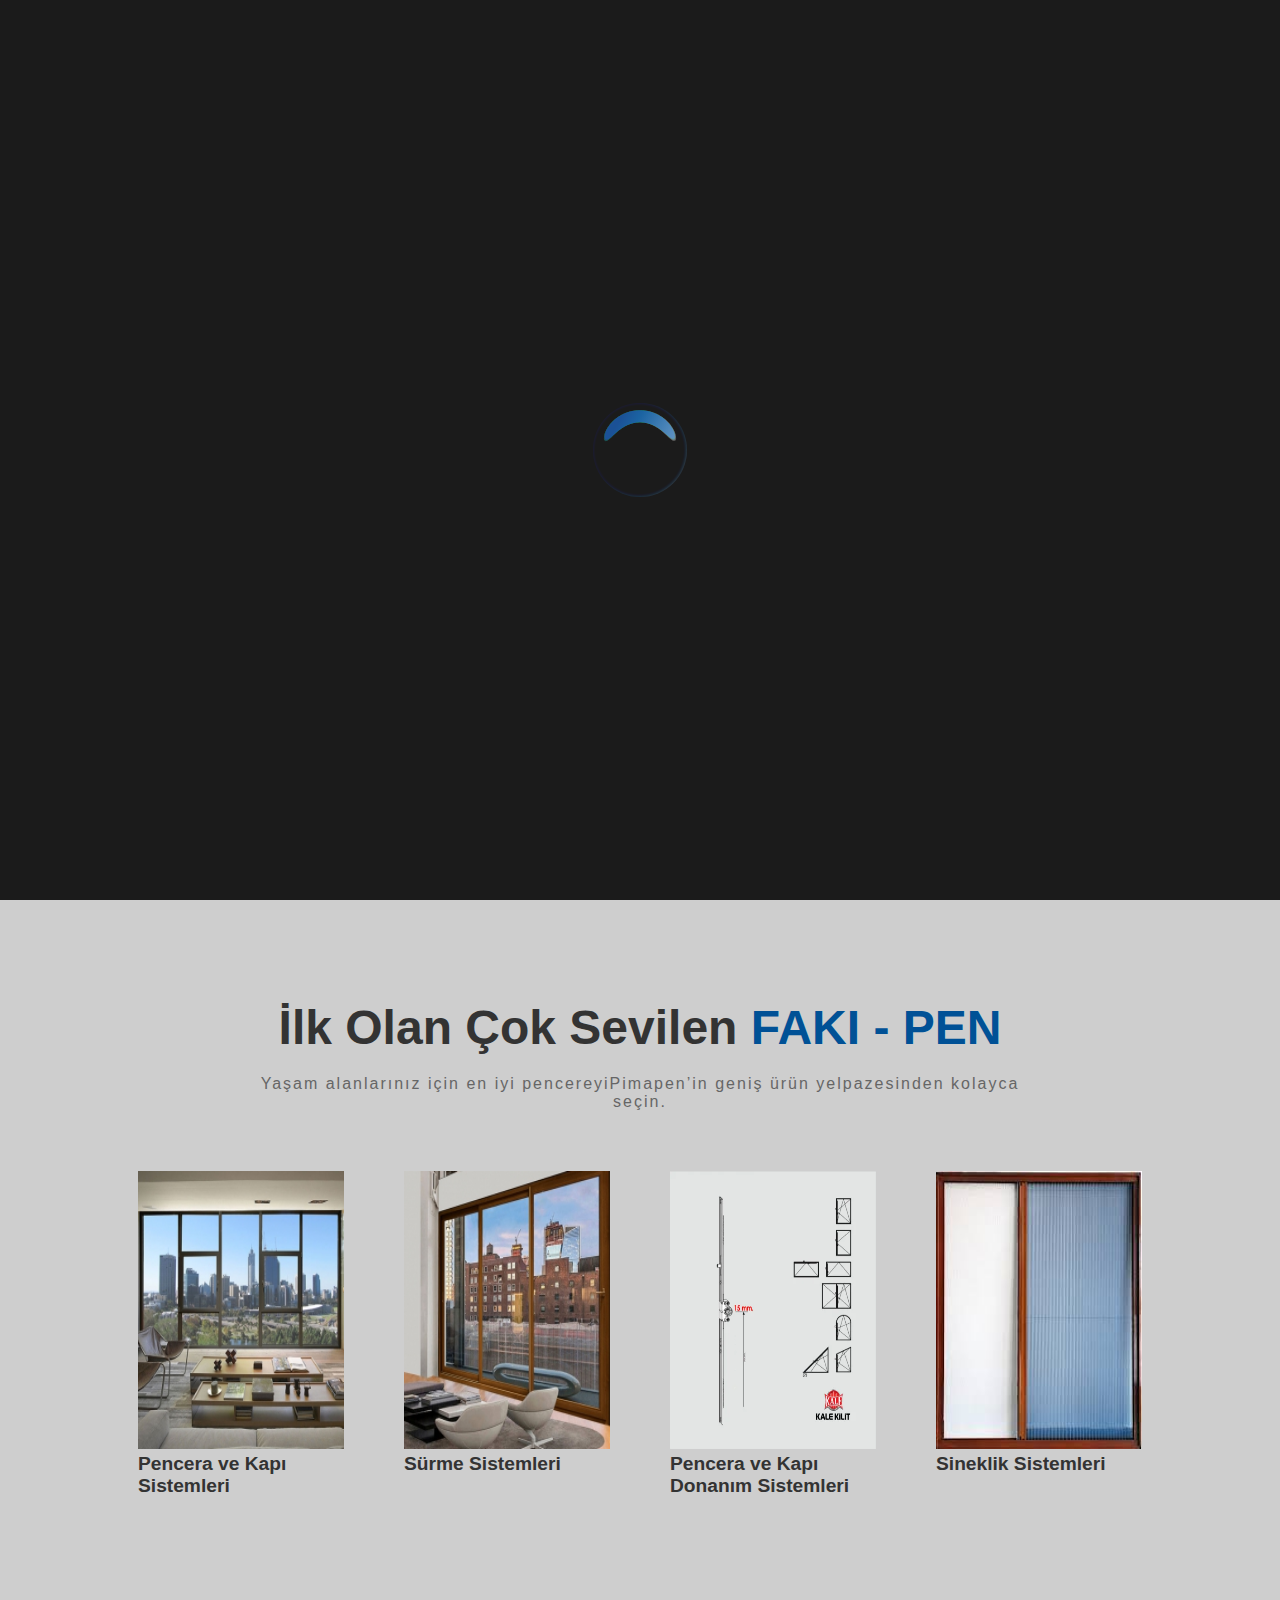
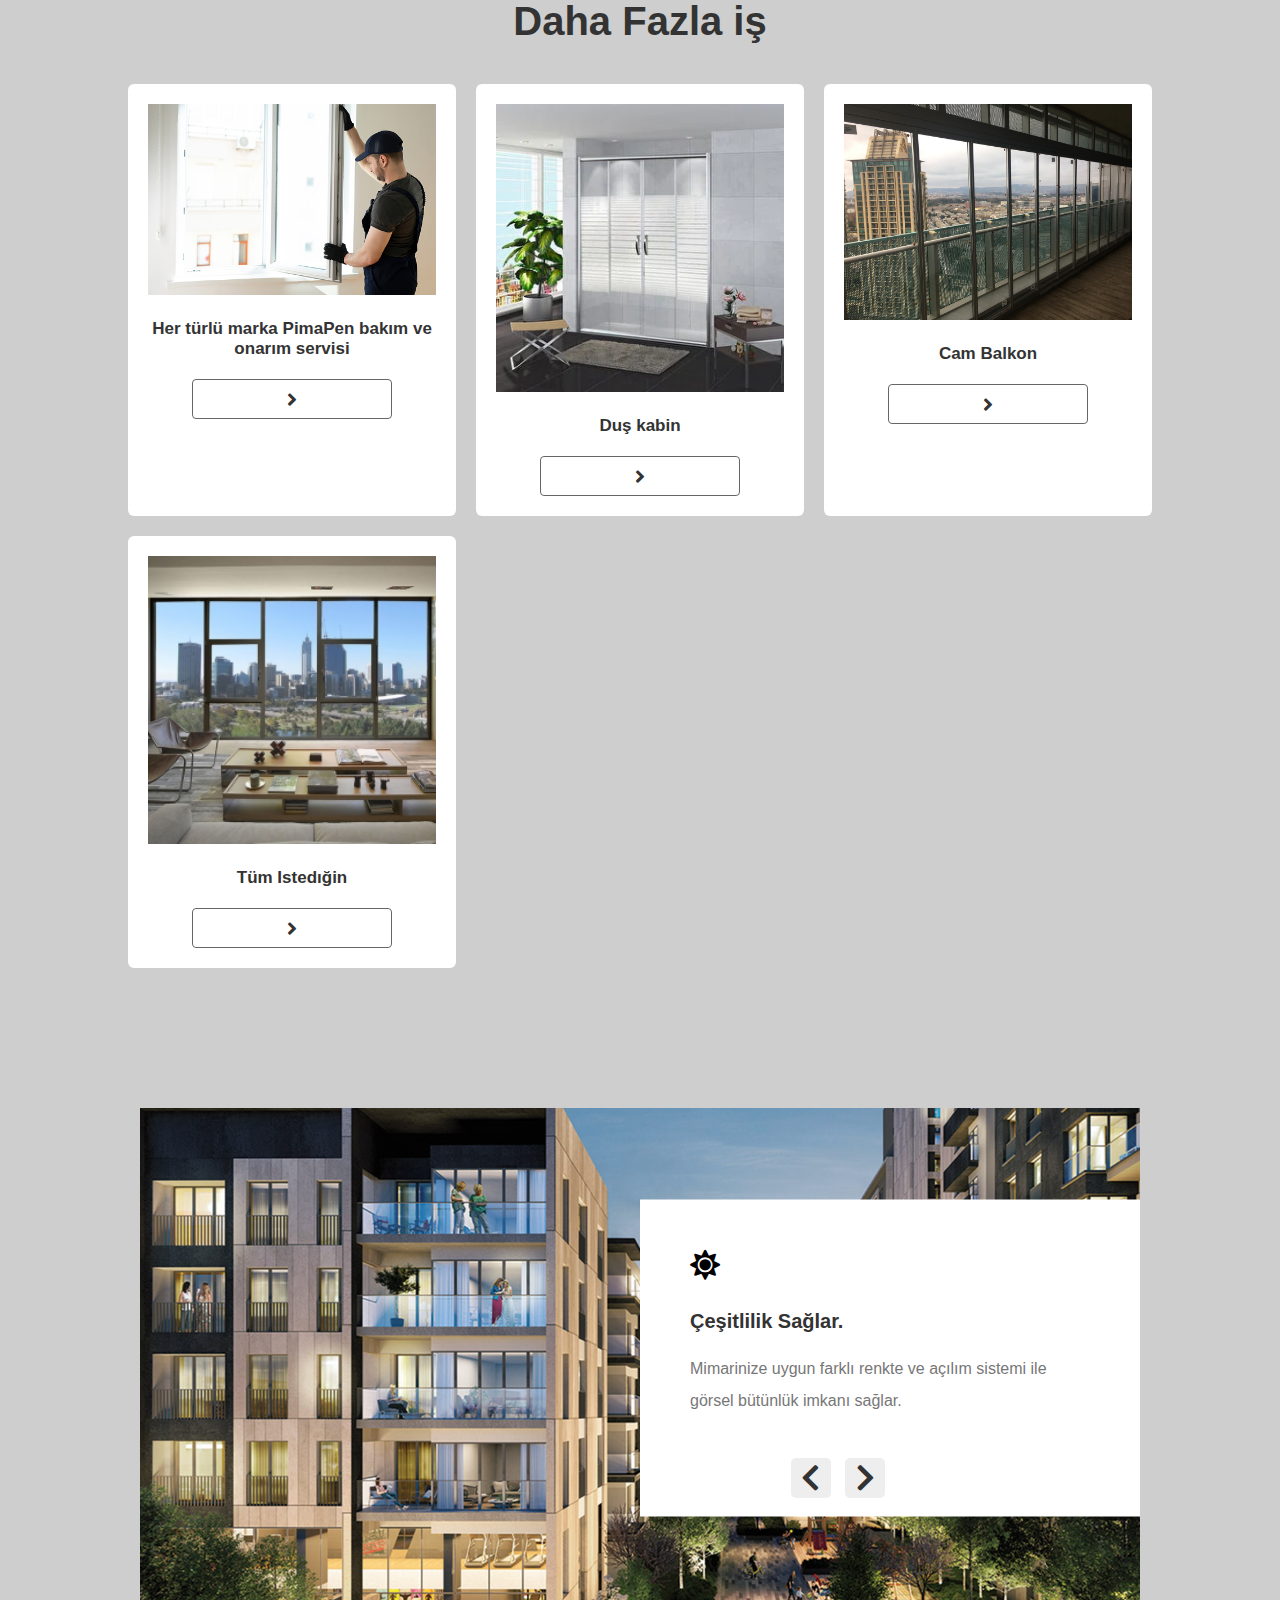
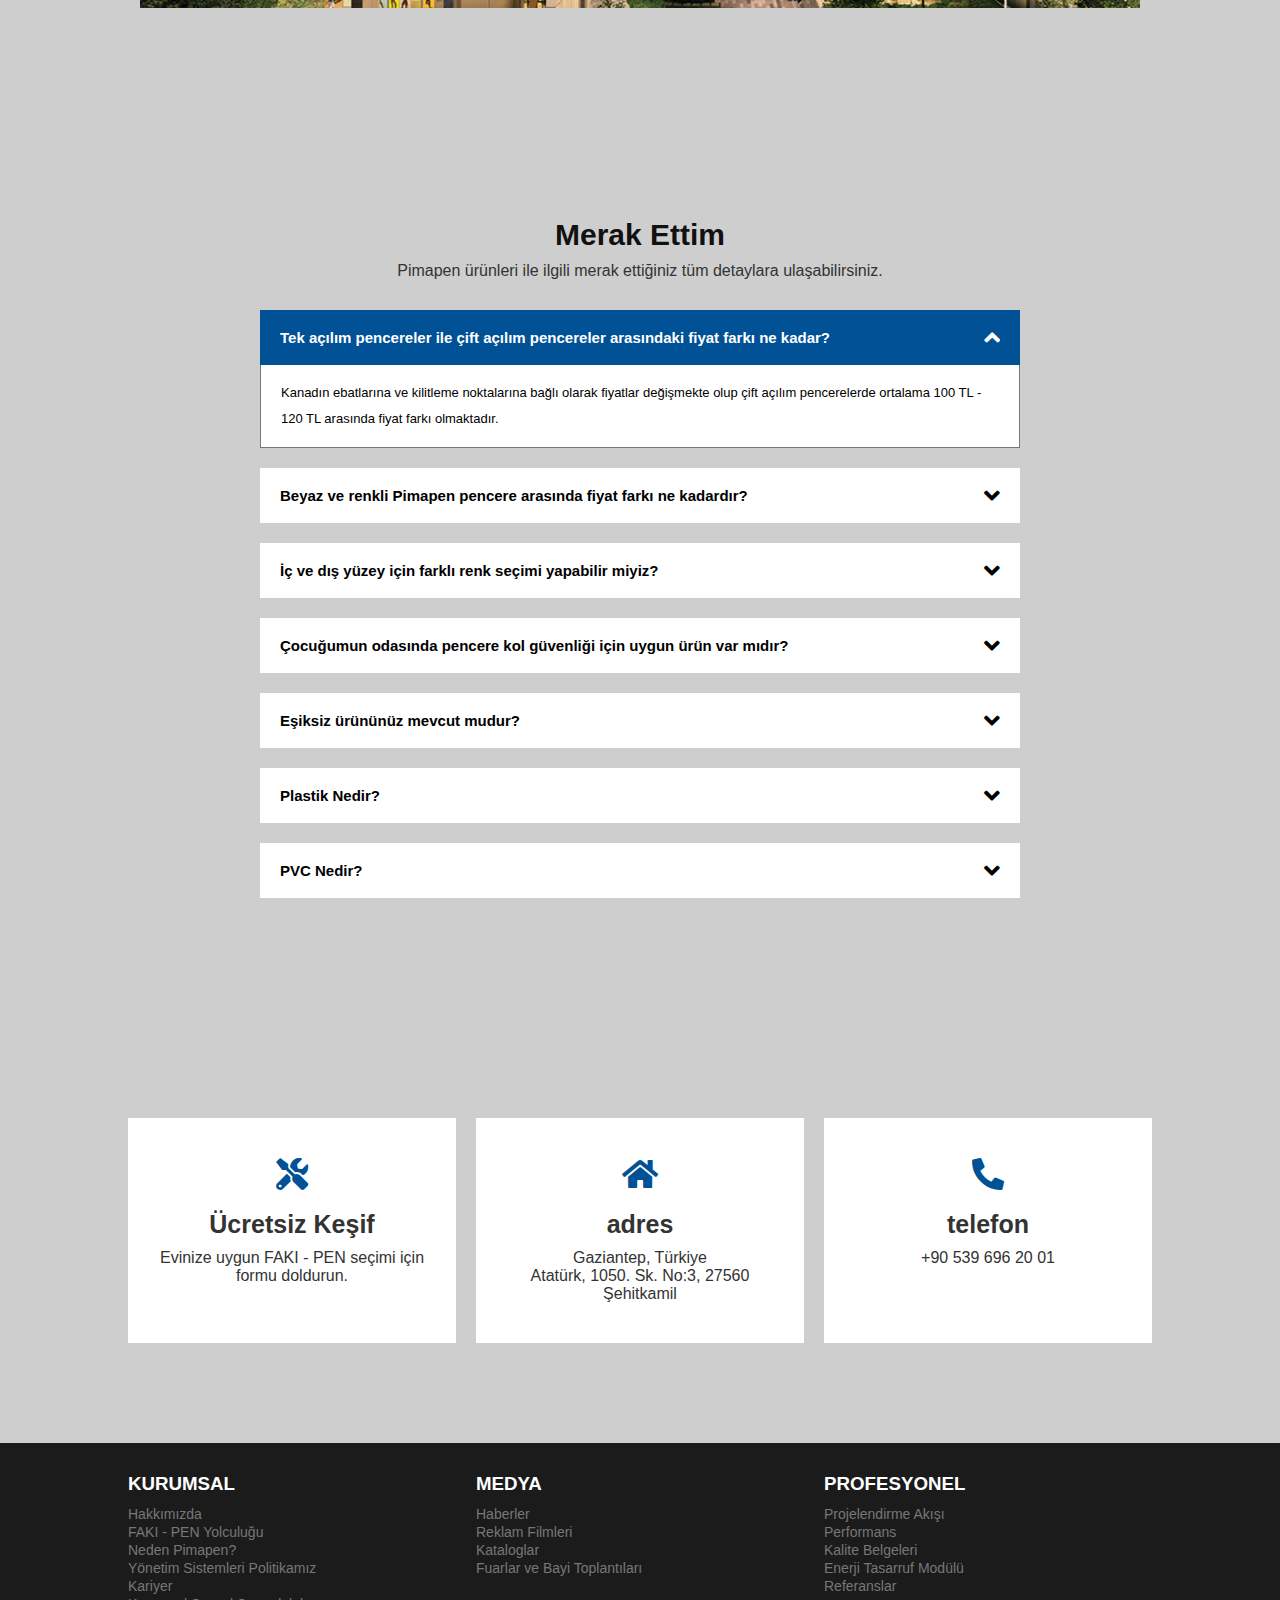
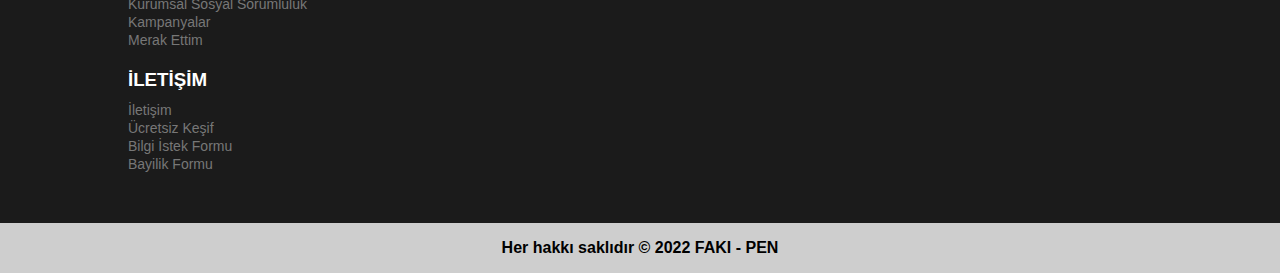
<file: index.html>
<!DOCTYPE html>
<html lang="en">
<head>
    <meta charset="UTF-8">
    <meta http-equiv="X-UA-Compatible" content="IE=edge">
    <meta name="viewport" content="width=device-width, initial-scale=1.0">
    <link rel="stylesheet" href="css/style.css">
    <link rel="stylesheet" href="css/all.min.css">
    <title>FAKI PAN</title>
</head>
<body>

    <!-- ----------------------- Start Loader -->
    <div class="loader">
        <div class="loader-box">
            <div class="loader-item"></div>
        </div>
    </div>
    <!-- ----------------------- End Loader -->

    <!-- ----------------------------- | ' Start Header ' | ----------------------------- -->
    <header class="header">
        <div class="container">
            <div class="header-box">

                <div class="list">
                    <div class="logo">
                        <a href="index.html"><h1>FAKI<span>PEN</span></h1></a>
                    </div>
                    <i class="fas fa-bars bars"></i>
                    <div class="nav">
                        <i class="fas fa-chevron-right remove"></i>
                        <ul class="list-ul">
                            <li><a href="five.html"><i class="fas fa-comment"></i>Ücretsiz Keşif</a></li>
                            <li><a href="tel:05396962001"><i class="fas fa-mobile-alt"></i></i>telefon</a></li>
                            <li><a href="https://goo.gl/maps/wMHVKo8U5736yJ65A""><i class="fas fa-map-marker-alt"></i>adres</a></li>
                        </ul>
                        <div class="icons">
                            <a href="https://wa.me/c/905396962001"><i class="fab fa-whatsapp"></i></a>
                        </div>
                    </div>
                </div>

                <div class="header-text">
                    <h2>Bakış açınız değişecek.</h2>
                    <h1>FAKI - PEN</h1>
                </div>

            </div>
            <i class="fas fa-chevron-down down"></i>
        </div>
    </header>
    <!-- ----------------------------- | ' End Header ' | ----------------------------- -->

    <!-- ----------------------------- | ' Start About ' | ----------------------------- -->
    <section class="about padding">
        <div class="container">
            <div class="text">
                <h2>İlk Olan Çok Sevilen <span>FAKI - PEN</span></h2>
                <p>Yaşam alanlarınız için en iyi pencereyiPimapen’in geniş ürün yelpazesinden kolayca seçin.</p>
            </div>
            <div class="box">

                <!-- Start One -->
                <div class="about-item">
                    <img src="img/oneA.jpg" alt="">
                    <a href="one.html">Pencera ve Kapı Sistemleri</a>
                </div>
                <!-- Start Tow -->
                <div class="about-item">
                    <img src="img/Tow.jpg" alt="">
                    <a href="tow.html">Sürme Sistemleri</a>
                </div>

                <!-- Start Four -->
                <div class="about-item">
                    <img src="img/klit - 2.webp" alt="">
                    <a href="four.html">Pencera ve Kapı Donanım Sistemleri</a>
                </div>

                <!-- Start Three -->
                <div class="about-item">
                    <img src="img/images - s.jpg" alt="">
                    <a href="three.html">Sineklik Sistemleri</a>
                </div>
            </div>
        </div>
    </section>
    <!-- ----------------------------- | ' End About ' | ----------------------------- -->

    <!-- ----------------------------- | ' Start portfolio ' | ----------------------------- -->
    <section class="portfolio">
        <div class="container">
            <div class="box">
                <h2>Daha Fazla iş</h2>
                <div class="box-port">
                    <div class="text">
                        <div>
                            <img src="img/tamerat - 6.jpg" alt="">
                        </div>
                        <h3>Her türlü marka PimaPen bakım ve onarım servisi</h3>
                        <a href="one_active.html"><i class="fas fa-angle-right"></i></a>
                    </div>
                    <div class="text">
                        <div>
                            <img src="img/dus - 3.webp" alt="">
                        </div>
                        <h3>Duş kabin</h3>
                        <a href="tow_active.html"><i class="fas fa-angle-right"></i></a>
                    </div>
                    <div class="text">
                        <div>
                            <img src="img/cam -2.jpg" alt="">
                        </div>
                        <h3>Cam Balkon</h3>
                        <a href="three-active.html"><i class="fas fa-angle-right"></i></a>
                    </div>
                    <div class="text">
                        <div>
                            <img src="img/oneA.jpg" alt="">
                        </div>
                        <h3>Tüm Istedığin</h3>
                        <a href="#"><i class="fas fa-angle-right"></i></a>
                    </div>
                </div>
            </div>
        </div>
    </section>
    <!-- ----------------------------- | ' End portfolio ' | ----------------------------- -->

    <!-- ----------------------------- | ' Start Slider ' | ----------------------------- -->
    <section class="slider padding">
        <div class="container">
            <div class="box">

                <div class="slider-box active">
                    <div class="item">
                        <i class="fas fa-sun"></i>
                        <h2>Çeşitlilik Sağlar.</h2>
                        <p>Mimarinize uygun farklı renkte ve açılım sistemi ile görsel bütünlük imkanı sağlar.</p>
                    </div>
                </div>
                <div class="slider-box">
                    <div class="item">
                        <i class="fas fa-door-open"></i>
                        <h2>Isıyı Korur Tasarruf Sağlar.</h2>
                        <p>Doğru cam ile mümkün olan en iyi ısı yalıtımını sağlayan ürünleri ile en sıcak yazlardan en soğuk kışlara kadar olan tüm iklim koşullarında konforlu bir yaşam alanı oluşturmanızı sağlar.</p>
                    </div>
                </div>
                <div class="slider-box">
                    <div class="item">
                        <i class="fas fa-bell-slash"></i>
                        <h2>Gürültüyü Engeller Konfor Sağlar.</h2>
                        <p>Gürültü kirliliğinin görünmeyen ama hem fizyolojik hem de psikolojik çok ciddi etkileri var. Akustik pencere seçimi ile gürültü kirliliğine karşı önlem alabilirsiniz.</p>
                    </div>
                </div>

                <div class="button">
                    <div id="prev" class="fas fa-chevron-left" onclick="prev()"></div>
                    <div id="next" class="fas fa-chevron-right" onclick="next()"></div>
                </div>
            </div>

        </div>
    </section>
    <!-- ----------------------------- | ' End Slider ' | ----------------------------- -->

    <!-- ----------------------------- | ' Start Faq ' | ----------------------------- -->
    <div class="container padding">
        <div class="container_accordion">
            <div class="heading">
                <h2>Merak Ettim</h2>
                <p>Pimapen ürünleri ile ilgili merak ettiğiniz tüm detaylara ulaşabilirsiniz.</p>
            </div>
            
            <div class="accordion-container">
                <!-- <div class="accordion active">
                    <div class="accordion-heading">
                        <h3>Garanti süresi ne kadar?</h3>
                        <i class="fas fa-angle-down"></i>
                    </div>
                    <p class="accordion-content">
                        Pimapen garantisi, yalnızca Pimapen yetkili satış noktalarından satın alınan Pimapen ürünleri için geçerlidir. Kullanıcı hataları hariç bütün malzemeler 2 yıl ücretsiz garanti kapsamındadır.
                    </p>
                </div> -->
                <div class="accordion active">
                    <div class="accordion-heading">
                        <h3>Tek açılım pencereler ile çift açılım pencereler arasındaki fiyat farkı ne kadar?</h3>
                        <i class="fas fa-angle-down"></i>
                    </div>
                    <p class="accordion-content">
                        Kanadın ebatlarına ve kilitleme noktalarına bağlı olarak fiyatlar değişmekte olup çift açılım pencerelerde ortalama 100 TL - 120 TL arasında fiyat farkı olmaktadır.
                    </p>
                </div>
                <div class="accordion">
                    <div class="accordion-heading">
                        <h3>Beyaz ve renkli Pimapen pencere arasında fiyat farkı ne kadardır?</h3>
                        <i class="fas fa-angle-down"></i>
                    </div>
                    <p class="accordion-content">
                        Toplamdaki profil oranına göre beyaz ve renkli Pimapen pencere arasındaki fiyat farkı %10 ile %20 arasında değişmektedir.
                    </p>
                </div>
                <div class="accordion">
                    <div class="accordion-heading">
                        <h3>İç ve dış yüzey için farklı renk seçimi yapabilir miyiz?</h3>
                        <i class="fas fa-angle-down"></i>
                    </div>
                    <p class="accordion-content">
                        Binanın dış görünüşünü bozmayarak pencere dış yüzeyinde bina yapısına uygun iç yüzeyinde ise evinizin mimarisini uygun renk seçimi yapabilirsiniz.
                    </p>
                </div>
                <div class="accordion">
                    <div class="accordion-heading">
                        <h3>Çocuğumun odasında pencere kol güvenliği için uygun ürün var mıdır?</h3>
                        <i class="fas fa-angle-down"></i>
                    </div>
                    <p class="accordion-content">
                        Pimapen ürün yelpazesinde seçeceğiniz ürün ile beraber temperli veya lamine cam seçimi yapmanız güvenlik için önemlidir. Çocuk odalarında open-safe adında çift açılım sistemi tercih etmeniz de güvenliği arttırmaktadır.
                    </p>
                </div>
                <div class="accordion">
                    <div class="accordion-heading">
                        <h3>Eşiksiz ürününüz mevcut mudur?</h3>
                        <i class="fas fa-angle-down"></i>
                    </div>
                    <p class="accordion-content">
                        Infinity Kaldırmalı Sürme ürün grubumuz 20 mm eşiksiz ölçü sınıfında kullanılabilecek bir sistemdir.
                    </p>
                </div>
                <div class="accordion">
                    <div class="accordion-heading">
                        <h3>Plastik Nedir?</h3>
                        <i class="fas fa-angle-down"></i>
                    </div>
                    <p class="accordion-content">
                        Tabiattan esinlenerek üretilmiş yüksek teknik özelliklleri olan maddelerdir. Elyaflarla kuvvetlendirilmiş olan plastikler günümüzde çelik kadar sağlam bir yapıya sahip ve aynı anda çelikten beş kat daha hafiftir. Uçaklar, yarış botları, kayaklar, golf ,tenis raketleri ve hatta otomobillerde kullanım alanları mevcuttur.
                    </p>
                </div>
                <div class="accordion">
                    <div class="accordion-heading">
                        <h3>PVC Nedir?</h3>
                        <i class="fas fa-angle-down"></i>
                    </div>
                    <p class="accordion-content">
                        PVC kısa adıyla bilinen polivinilklorid , tuz ve petrol bazında üretilen termoplastik bir üründür.Toz şeklinde kullanılan PVC dayanıklı ve yaygın kullanımı olan plastik türünden biridir.
                    </p>
                </div>

            </div>
    
        </div>
    </div>
    <!-- ----------------------------- | ' End Faq ' | ----------------------------- -->

    <!-- ----------------------------- | ' Start satec ' | ----------------------------- -->
    <div class="satec padding">
        <div class="container">
            <div class="box">
                <div class="text">
                    <i class="fas fa-tools fa-2x"></i>
                    <h3>Ücretsiz Keşif</h3>
                    <a href="five.html">Evinize uygun FAKI - PEN seçimi için formu doldurun.</a>
                </div>
                <div class="text">
                    <i class="fas fa-home fa-2x"></i>
                    <h3>adres</h3>
                    <a href="https://goo.gl/maps/wMHVKo8U5736yJ65A">Gaziantep, Türkiye <br> Atatürk, 1050. Sk. No:3, 27560 Şehitkamil</a>
                </div>
                <div class="text">
                    <i class="fas fa-phone-alt fa-2x"></i>
                    <h3>telefon</h3>
                    <!-- <a href="https://wa.me/c/905396962001">+90 539 696 20 01</a> -->
                    <a href="tel:05396962001">+90 539 696 20 01</a>
                </div>
            </div>
        </div>
    </div>
    <!-- ----------------------------- | ' End satec ' | ----------------------------- -->

    <!-- ----------------------------- | ' Start Footer ' | ----------------------------- -->
    <footer>
        <div class="container">
            <div class="box">
                <div class="footer-text">
                    <h3>KURUMSAL</h3>
                    <ul>
                        <li><a href="#">Hakkımızda</a></li>
                        <li><a href="#">FAKI - PEN Yolculuğu</a></li>
                        <li><a href="#">Neden Pimapen?</a></li>
                        <li><a href="#">Yönetim Sistemleri Politikamız</a></li>
                        <li><a href="#">Kariyer</a></li>
                        <li><a href="#">Kurumsal Sosyal Sorumluluk</a></li>
                        <li><a href="#">Kampanyalar</a></li>
                        <li><a href="#">Merak Ettim</a></li>
                    </ul>
                </div>
                <div class="footer-text">
                    <h3>MEDYA</h2>
                    <ul>
                        <li><a href="#">Haberler</a></li>
                        <li><a href="#">Reklam Filmleri</a></li>
                        <li><a href="#">Kataloglar</a></li>
                        <li><a href="#">Fuarlar ve Bayi Toplantıları</a></li>
                    </ul>
                </div>
                <div class="footer-text">
                    <h3>PROFESYONEL</h3>
                    <ul>
                        <li><a href="#">Projelendirme Akışı</a></li>
                        <li><a href="#">Performans</a></li>
                        <li><a href="#">Kalite Belgeleri</a></li>
                        <li><a href="#">Enerji Tasarruf Modülü</a></li>
                        <li><a href="#">Referanslar</a></li>
                    </ul>
                </div>
                <div class="footer-text">
                    <h3>İLETİŞİM</h3>
                    <ul>
                        <li><a href="#">İletişim</a></li>
                        <li><a href="#">Ücretsiz Keşif</a></li>
                        <li><a href="#">Bilgi İstek Formu</a></li>
                        <li><a href="#">Bayilik Formu</a></li>
                    </ul>
                </div>
            </div>
        </div>
        <div class="box-bottom">
            <h4>Her hakkı saklıdır © 2022 FAKI - PEN</h2>
        </div>
    </footer>
    <!-- ----------------------------- | ' End Footer ' | ----------------------------- -->

    <!-- ----------------------------- | ' Start satec ' | ----------------------------- -->
    <div class="satec-fixed">
        <div class="text">
            <i class="fas fa-comment"></i><br>
            <a href="five.html">Ücretsiz Keşif</a>
        </div>
        <div class="text">
            <i class="fas fa-map-marker-alt"></i><br>
            <a href="https://goo.gl/maps/wMHVKo8U5736yJ65A">adres</a>
        </div>
        <div class="text">
            <i class="fas fa-mobile-alt"></i><br>
            <a href="tel:05396962001">telefon</a>
        </div>
    </div>
    <!-- ----------------------------- | ' End satec ' | ----------------------------- -->




























    <!-- Start js -->
    <script src="js/main.js"></script>
</body>
</html>
</file>
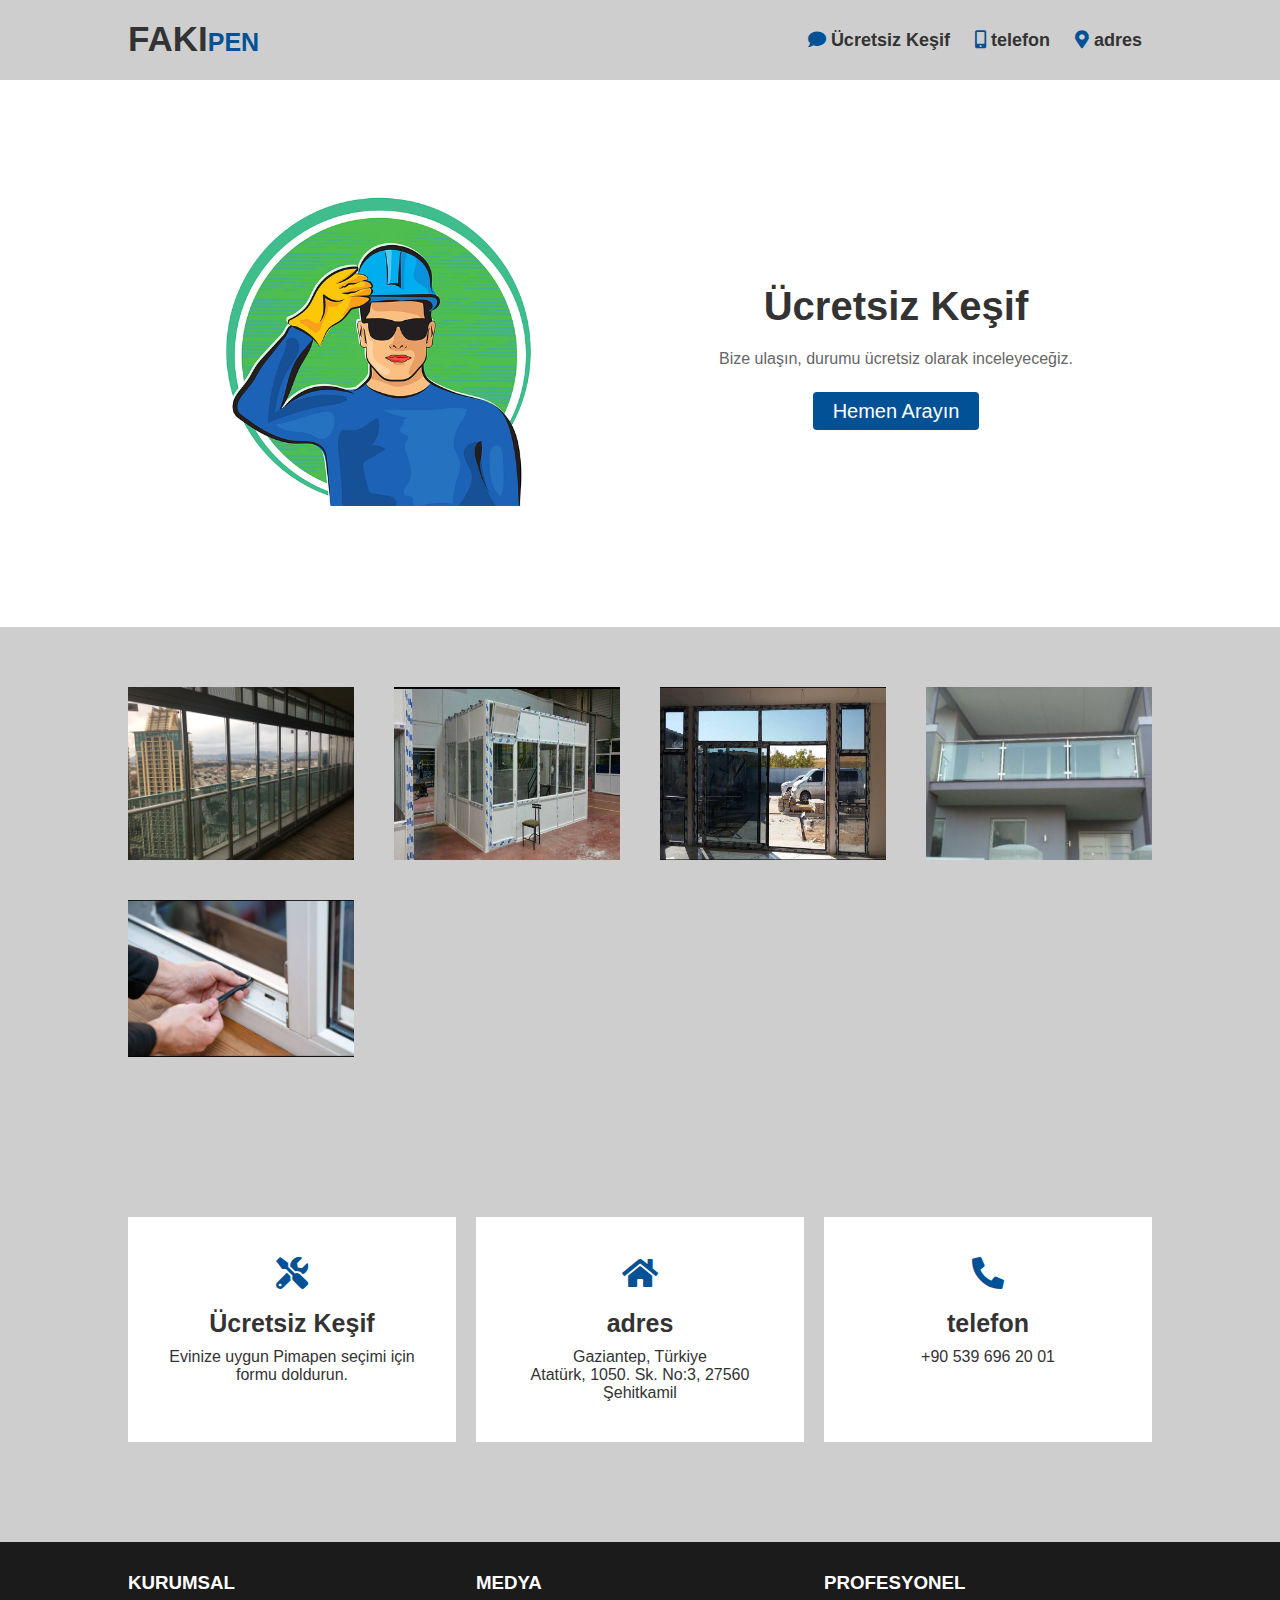
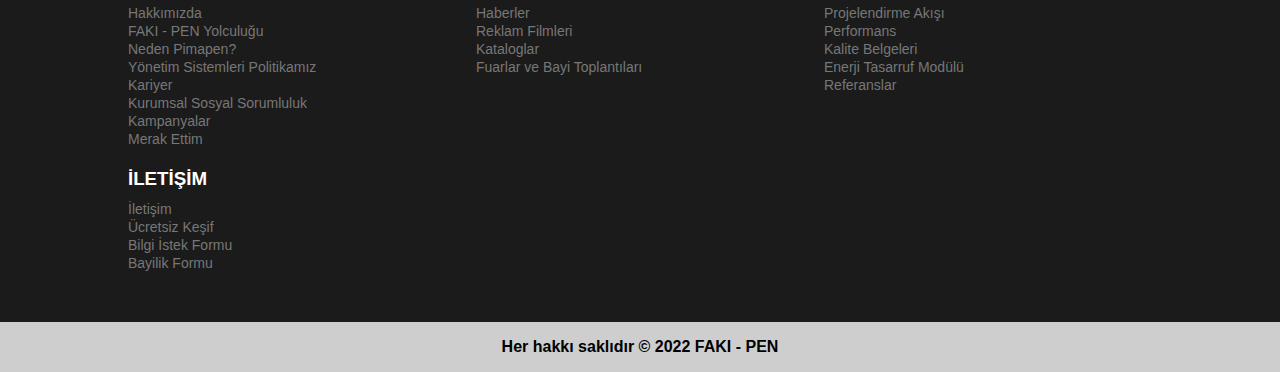
<file: five.html>
<!DOCTYPE html>
<html lang="en">
<head>
    <meta charset="UTF-8">
    <meta http-equiv="X-UA-Compatible" content="IE=edge">
    <meta name="viewport" content="width=device-width, initial-scale=1.0">
    <link rel="stylesheet" href="css/all.min.css">
    <link rel="stylesheet" href="css/style.css">
    <title>Document</title>
</head>
<body>
    <!-- ----------------------------- | ' Start Header ' | ----------------------------- -->
    <header class="header header-one">
        <div class="container">
            <div class="header-box">
                <div class="list">
                    <div class="logo">
                        <a href="index.html"><h1>FAKI<span>PEN</span></h1></a>
                    </div>
                    <i class="fas fa-bars bars"></i>
                    <div class="nav">
                        <i class="fas fa-chevron-right remove"></i>
                        <ul class="list-ul">
                            <li><a href="five.html"><i class="fas fa-comment"></i>Ücretsiz Keşif</a></li>
                            <li><a href="tel:05396962001"><i class="fas fa-mobile-alt"></i></i>telefon</a></li>
                            <li><a href="https://goo.gl/maps/wMHVKo8U5736yJ65A"><i class="fas fa-map-marker-alt"></i>adres</a></li>
                        </ul>
                    </div>
                </div>
            </div>
        </div>
    </header>

    <!-- ----------------------------- | ' Start Three ' | ----------------------------- -->
    <div class="five-header">
        <div class="container">
            <div class="box">
                <div class="left">
                    <img src="img/worker-4903728_640.png" alt="">
                </div>
                <div class="right">
                    <h2>Ücretsiz Keşif</h2>
                    <p>Bize ulaşın, durumu ücretsiz olarak inceleyeceğiz.</p>
                    <a href="tel:05396962001">Hemen Arayın</a>
                    <!-- <a href="tel:05396962001"><i class="fas fa-mobile-alt"></i></i>telefon</a> -->
                </div>
            </div>
        </div>
    </div>
    <!-- ----------------------------- | ' End Three ' | ----------------------------- -->

    <div class="five-img">
        <div class="container">
            <div class="imgs">
                <div class="img">
                    <img src="img/cam -2.jpg" alt="">
                </div>
                <div class="img">
                    <img src="img/c - 1.jpeg" alt="">
                </div>
                <div class="img">
                    <img src="img/c - 2.jpeg" alt="">
                </div>
                <div class="img">
                    <img src="img/cam - 3.jpg" alt="">
                </div>
                <div class="img">
                    <img src="img/TAMERAT - 4.jpeg" alt="">
                </div>
            </div>
        </div>
    </div>

    <!-- ----------------------------- | ' Start satec ' | ----------------------------- -->
    <div class="satec padding">
        <div class="container">
            <div class="box">
                <div class="text">
                    <i class="fas fa-tools fa-2x"></i>
                    <h3>Ücretsiz Keşif</h3>
                    <a href="five.html">Evinize uygun Pimapen seçimi için formu doldurun.</a>
                </div>
                <div class="text">
                    <i class="fas fa-home fa-2x"></i>
                    <h3>adres</h3>
                    <a href="https://goo.gl/maps/wMHVKo8U5736yJ65A">Gaziantep, Türkiye <br> Atatürk, 1050. Sk. No:3, 27560 Şehitkamil</a>
                </div>
                <div class="text">
                    <i class="fas fa-phone-alt fa-2x"></i>
                    <h3>telefon</h3>
                    <a href="tel:05396962001">+90 539 696 20 01</a>
                </div>
            </div>
        </div>
    </div>
    <!-- ----------------------------- | ' End satec ' | ----------------------------- -->

    <!-- ----------------------------- | ' Start Footer ' | ----------------------------- -->
    <footer>
        <div class="container">
            <div class="box">
                <div class="footer-text">
                    <h3>KURUMSAL</h3>
                    <ul>
                        <li><a href="#">Hakkımızda</a></li>
                        <li><a href="#">FAKI - PEN Yolculuğu</a></li>
                        <li><a href="#">Neden Pimapen?</a></li>
                        <li><a href="#">Yönetim Sistemleri Politikamız</a></li>
                        <li><a href="#">Kariyer</a></li>
                        <li><a href="#">Kurumsal Sosyal Sorumluluk</a></li>
                        <li><a href="#">Kampanyalar</a></li>
                        <li><a href="#">Merak Ettim</a></li>
                    </ul>
                </div>
                <div class="footer-text">
                    <h3>MEDYA</h2>
                    <ul>
                        <li><a href="#">Haberler</a></li>
                        <li><a href="#">Reklam Filmleri</a></li>
                        <li><a href="#">Kataloglar</a></li>
                        <li><a href="#">Fuarlar ve Bayi Toplantıları</a></li>
                    </ul>
                </div>
                <div class="footer-text">
                    <h3>PROFESYONEL</h3>
                    <ul>
                        <li><a href="#">Projelendirme Akışı</a></li>
                        <li><a href="#">Performans</a></li>
                        <li><a href="#">Kalite Belgeleri</a></li>
                        <li><a href="#">Enerji Tasarruf Modülü</a></li>
                        <li><a href="#">Referanslar</a></li>
                    </ul>
                </div>
                <div class="footer-text">
                    <h3>İLETİŞİM</h3>
                    <ul>
                        <li><a href="#">İletişim</a></li>
                        <li><a href="#">Ücretsiz Keşif</a></li>
                        <li><a href="#">Bilgi İstek Formu</a></li>
                        <li><a href="#">Bayilik Formu</a></li>
                    </ul>
                </div>
            </div>
        </div>
        <div class="box-bottom">
            <h4>Her hakkı saklıdır © 2022 FAKI - PEN</h2>
        </div>
    </footer>
    <!-- ----------------------------- | ' End Footer ' | ----------------------------- -->

    <!-- ----------------------------- | ' Start satec ' | ----------------------------- -->
    <div class="satec-fixed">
        <div class="text">
            <i class="fas fa-comment"></i><br>
            <a href="five.html">Ücretsiz Keşif</a>
        </div>
        <div class="text">
            <i class="fas fa-map-marker-alt"></i><br>
            <a href="https://goo.gl/maps/wMHVKo8U5736yJ65A">adres</a>
        </div>
        <div class="text">
            <i class="fas fa-mobile-alt"></i><br>
            <a href="tel:05396962001">telefon</a>
        </div>
    </div>
    <!-- ----------------------------- | ' End satec ' | ----------------------------- -->










    <script src="js/main.js"></script>
</body>
</html>
</file>
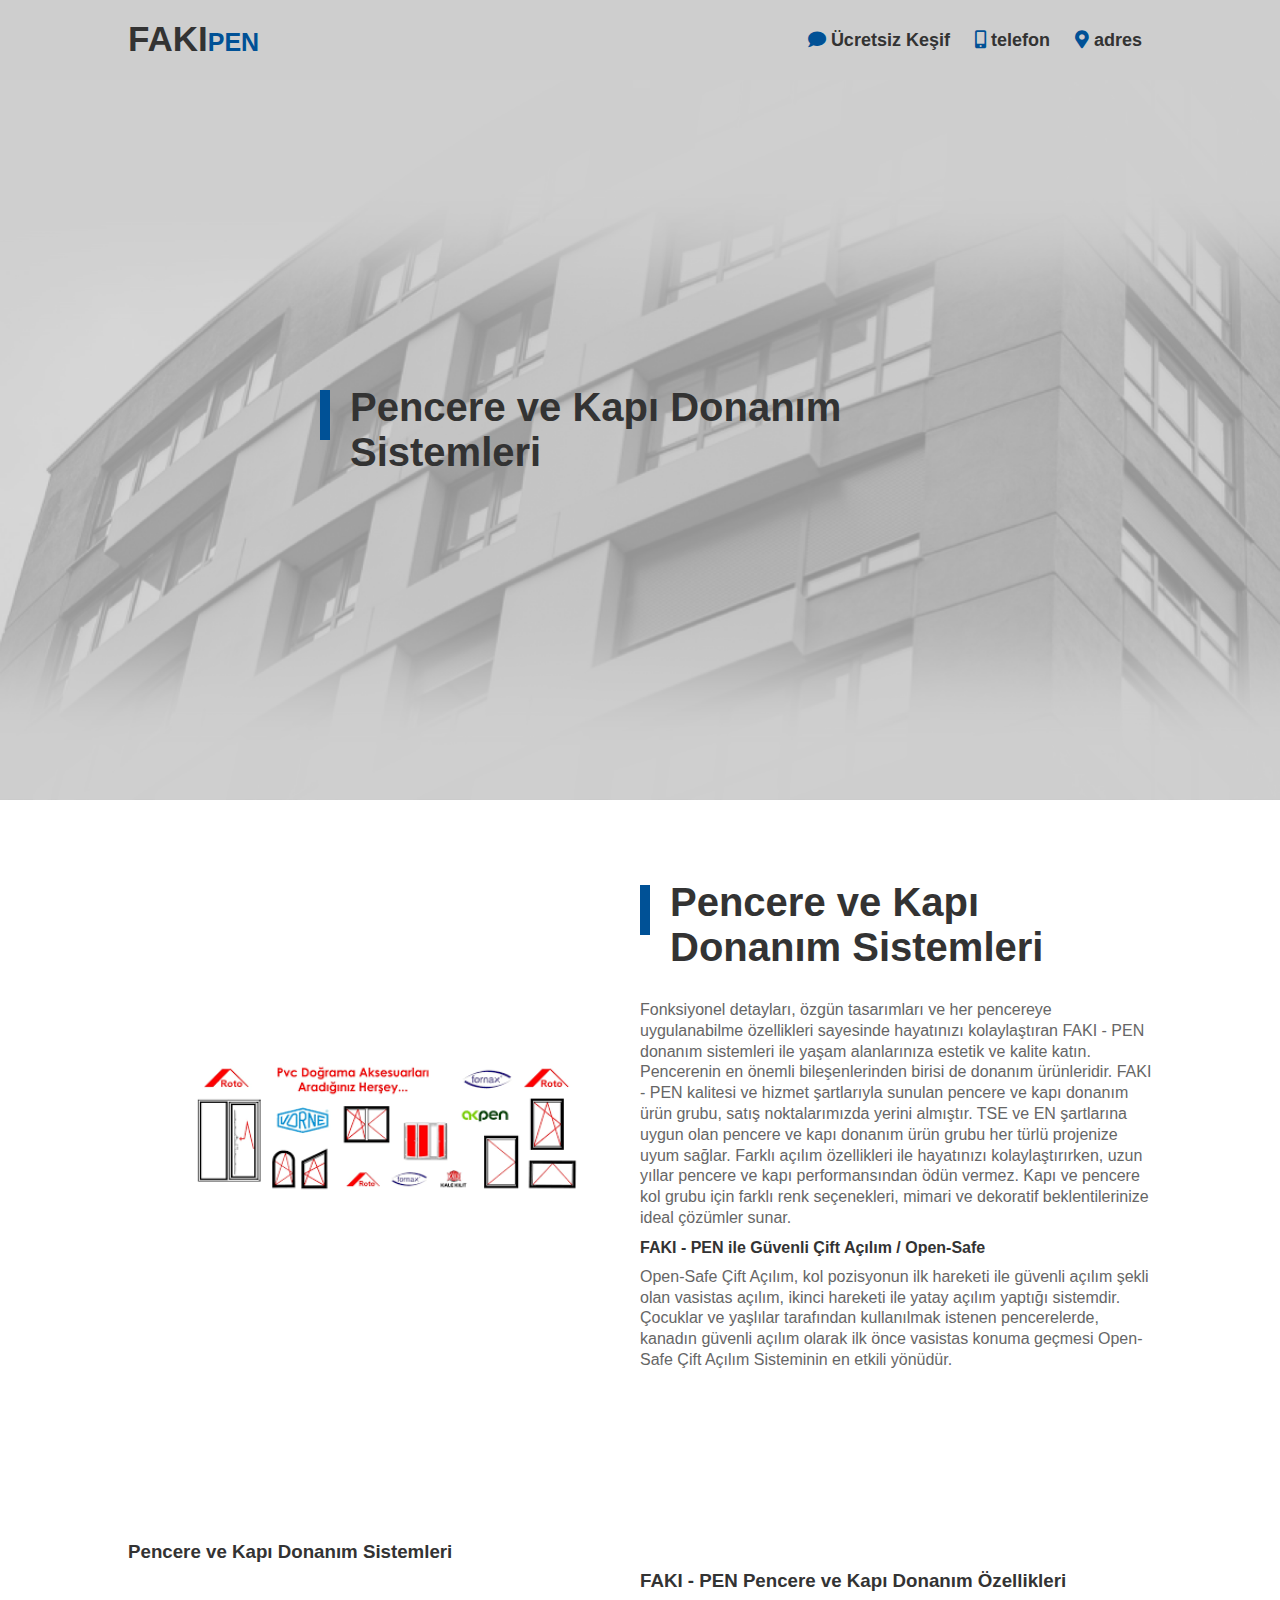
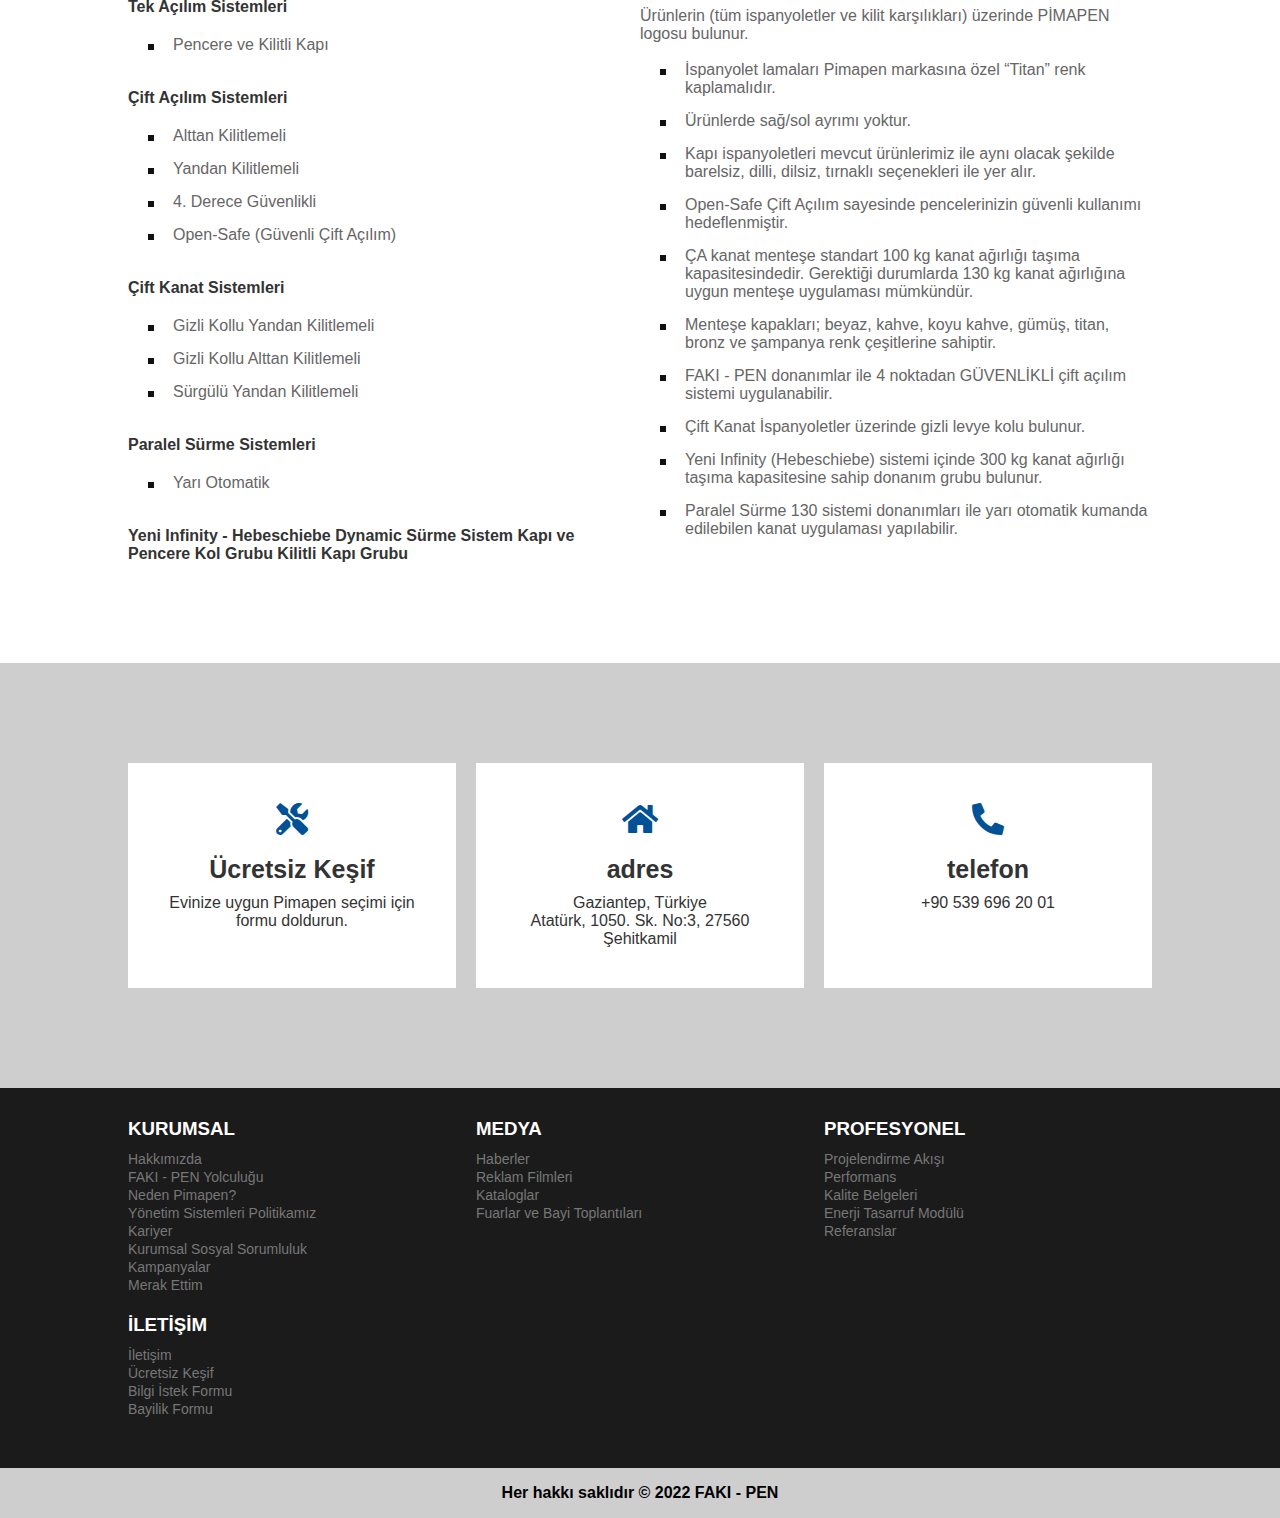
<file: four.html>
<!DOCTYPE html>
<html lang="en">
<head>
    <meta charset="UTF-8">
    <meta http-equiv="X-UA-Compatible" content="IE=edge">
    <meta name="viewport" content="width=device-width, initial-scale=1.0">
    <link rel="stylesheet" href="css/all.min.css">
    <link rel="stylesheet" href="css/style.css">
    <title>Document</title>
</head>
<body>
    <!-- ----------------------------- | ' Start Header ' | ----------------------------- -->
    <header class="header header-one">
        <div class="container">
            <div class="header-box">
                <div class="list">
                    <div class="logo">
                        <a href="index.html"><h1>FAKI<span>PEN</span></h1></a>
                    </div>
                    <i class="fas fa-bars bars"></i>
                    <div class="nav">
                        <i class="fas fa-chevron-right remove"></i>
                        <ul class="list-ul">
                            <li><a href="five.html"><i class="fas fa-comment"></i>Ücretsiz Keşif</a></li>
                            <li><a href="tel:05396962001"><i class="fas fa-mobile-alt"></i></i>telefon</a></li>
                            <li><a href="https://goo.gl/maps/wMHVKo8U5736yJ65A""><i class="fas fa-map-marker-alt"></i>adres</a></li>
                        </ul>
                        <!-- <div class="icons">
                            <a href="#"><i class="fab fa-facebook"></i></a>
                            <a href="#"><i class="fab fa-instagram"></i></a>
                            <a href="https://wa.me/c/905396962001"><i class="fab fa-whatsapp"></i></a>
                        </div> -->
                    </div>
                </div>
            </div>
        </div>
    </header>
    <!-- ----------------------------- | ' End Header ' | ----------------------------- -->



    <!-- ----------------------------- | ' Start four-section ' | ----------------------------- -->
    <section class="four-section">
        <div class="container">
            <div class="box">
                <h2>Pencere ve Kapı Donanım Sistemleri</h2>
            </div>
        </div>
    </section>
    
    <div class="four-about">
        <div class="container">
            <div class="box">
                <div class="left">
                    <img src="img/kalit - 1.png" alt="">
                </div>
                <div class="right">
                    <h3>Pencere ve Kapı Donanım Sistemleri</h3>
                    <p>
                        Fonksiyonel detayları, özgün tasarımları ve her pencereye uygulanabilme özellikleri sayesinde hayatınızı kolaylaştıran FAKI - PEN donanım sistemleri ile yaşam alanlarınıza estetik ve kalite katın.
                        Pencerenin en önemli bileşenlerinden birisi de donanım ürünleridir. FAKI - PEN kalitesi ve hizmet şartlarıyla sunulan pencere ve kapı donanım ürün grubu, satış noktalarımızda yerini almıştır.
                        TSE ve EN şartlarına uygun olan pencere ve kapı donanım ürün grubu her türlü projenize uyum sağlar.
                        Farklı açılım özellikleri ile hayatınızı kolaylaştırırken, uzun yıllar pencere ve kapı performansından ödün vermez.
                        Kapı ve pencere kol grubu için farklı renk seçenekleri, mimari ve dekoratif beklentilerinize ideal çözümler sunar.
                    </p>
                    <h4>FAKI - PEN ile Güvenli Çift Açılım / Open-Safe</h4>
                    <p>
                        Open-Safe Çift Açılım, kol pozisyonun ilk hareketi ile güvenli açılım şekli olan vasistas açılım, ikinci hareketi ile yatay açılım yaptığı sistemdir.
                        Çocuklar ve yaşlılar tarafından kullanılmak istenen pencerelerde, kanadın güvenli açılım olarak ilk önce vasistas konuma geçmesi Open-Safe Çift Açılım Sisteminin en etkili yönüdür.
                    </p>
                </div>
            </div>
        </div>
    </div>
    <!-- ----------------------------- | ' End four-section ' | ----------------------------- -->

    <!-- ----------------------------- | ' Start four-About-Bottom ' | ----------------------------- -->
    <div class="four-about-bottom">
        <div class="container">
            <div class="box">
                <div class="left">
                    <h3>Pencere ve Kapı Donanım Sistemleri</h3>
                    <h4>Tek Açılım Sistemleri</h4>
                    <p>Pencere ve Kilitli Kapı</p>
                    <h4>Çift Açılım Sistemleri</h4>
                    <p>Alttan Kilitlemeli</p>
                    <p>Yandan Kilitlemeli</p>
                    <p>4. Derece Güvenlikli</p>
                    <p>Open-Safe (Güvenli Çift Açılım)</p>
                    <h4>Çift Kanat Sistemleri</h4>
                    <p>Gizli Kollu Yandan Kilitlemeli</p>
                    <p>Gizli Kollu Alttan Kilitlemeli</p>
                    <p>Sürgülü Yandan Kilitlemeli</p>
                    <h4>Paralel Sürme Sistemleri </h4>
                    <p>Yarı Otomatik</p>
                    <h4>Yeni Infinity - Hebeschiebe 
                        Dynamic Sürme Sistem
                        Kapı ve Pencere Kol Grubu
                        Kilitli Kapı Grubu
                    </h4>
                </div>
                <br>
                <br>
                <div class="right">
            <div class="box"></div>
                    <h3>FAKI - PEN Pencere ve Kapı Donanım Özellikleri </h3>
                    <span>Ürünlerin (tüm ispanyoletler ve kilit karşılıkları) üzerinde PİMAPEN logosu bulunur.</span>
                    <br>
                    <br>
                    <p>İspanyolet lamaları Pimapen markasına özel “Titan” renk kaplamalıdır.</p>
                    <p>Ürünlerde sağ/sol ayrımı yoktur.</p>
                    <p>Kapı ispanyoletleri mevcut ürünlerimiz ile aynı olacak şekilde barelsiz, dilli, dilsiz, tırnaklı seçenekleri ile yer alır.</p>
                    <p>Open-Safe Çift Açılım sayesinde pencelerinizin güvenli kullanımı hedeflenmiştir.</p>
                    <p>ÇA kanat menteşe standart 100 kg kanat ağırlığı taşıma kapasitesindedir. Gerektiği durumlarda 130 kg kanat ağırlığına uygun menteşe uygulaması mümkündür.</p>
                    <p>Menteşe kapakları; beyaz, kahve, koyu kahve, gümüş, titan, bronz ve şampanya renk çeşitlerine sahiptir.</p>
                    <p>FAKI - PEN donanımlar ile 4 noktadan GÜVENLİKLİ çift açılım sistemi uygulanabilir.</p>
                    <p>Çift Kanat İspanyoletler üzerinde gizli levye kolu bulunur.</p>
                    <p>Yeni Infinity (Hebeschiebe) sistemi içinde 300 kg kanat ağırlığı taşıma kapasitesine sahip donanım grubu bulunur.</p>
                    <p>Paralel Sürme 130 sistemi donanımları ile yarı otomatik kumanda edilebilen kanat uygulaması yapılabilir.</p>
                </div>
            </div>
        </div>
    </div>
    <!-- ----------------------------- | ' End four-About-Bottom ' | ----------------------------- -->



    <!-- ----------------------------- | ' Start satec ' | ----------------------------- -->
    <div class="satec padding">
        <div class="container">
            <div class="box">
                <div class="text">
                    <i class="fas fa-tools fa-2x"></i>
                    <h3>Ücretsiz Keşif</h3>
                    <a href="five.html">Evinize uygun Pimapen seçimi için formu doldurun.</a>
                </div>
                <div class="text">
                    <i class="fas fa-home fa-2x"></i>
                    <h3>adres</h3>
                    <a href="https://goo.gl/maps/wMHVKo8U5736yJ65A">Gaziantep, Türkiye <br> Atatürk, 1050. Sk. No:3, 27560 Şehitkamil</a>
                </div>
                <div class="text">
                    <i class="fas fa-phone-alt fa-2x"></i>
                    <h3>telefon</h3>
                    <a href="tel:05396962001">+90 539 696 20 01</a>
                </div>
            </div>
        </div>
    </div>
    <!-- ----------------------------- | ' End satec ' | ----------------------------- -->

    <!-- ----------------------------- | ' Start Footer ' | ----------------------------- -->
    <footer>
        <div class="container">
            <div class="box">
                <div class="footer-text">
                    <h3>KURUMSAL</h3>
                    <ul>
                        <li><a href="#">Hakkımızda</a></li>
                        <li><a href="#">FAKI - PEN Yolculuğu</a></li>
                        <li><a href="#">Neden Pimapen?</a></li>
                        <li><a href="#">Yönetim Sistemleri Politikamız</a></li>
                        <li><a href="#">Kariyer</a></li>
                        <li><a href="#">Kurumsal Sosyal Sorumluluk</a></li>
                        <li><a href="#">Kampanyalar</a></li>
                        <li><a href="#">Merak Ettim</a></li>
                    </ul>
                </div>
                <div class="footer-text">
                    <h3>MEDYA</h2>
                    <ul>
                        <li><a href="#">Haberler</a></li>
                        <li><a href="#">Reklam Filmleri</a></li>
                        <li><a href="#">Kataloglar</a></li>
                        <li><a href="#">Fuarlar ve Bayi Toplantıları</a></li>
                    </ul>
                </div>
                <div class="footer-text">
                    <h3>PROFESYONEL</h3>
                    <ul>
                        <li><a href="#">Projelendirme Akışı</a></li>
                        <li><a href="#">Performans</a></li>
                        <li><a href="#">Kalite Belgeleri</a></li>
                        <li><a href="#">Enerji Tasarruf Modülü</a></li>
                        <li><a href="#">Referanslar</a></li>
                    </ul>
                </div>
                <div class="footer-text">
                    <h3>İLETİŞİM</h3>
                    <ul>
                        <li><a href="#">İletişim</a></li>
                        <li><a href="#">Ücretsiz Keşif</a></li>
                        <li><a href="#">Bilgi İstek Formu</a></li>
                        <li><a href="#">Bayilik Formu</a></li>
                    </ul>
                </div>
            </div>
        </div>
        <div class="box-bottom">
            <h4>Her hakkı saklıdır © 2022 FAKI - PEN</h2>
        </div>
    </footer>
    <!-- ----------------------------- | ' End Footer ' | ----------------------------- -->

    <!-- ----------------------------- | ' Start satec ' | ----------------------------- -->
    <div class="satec-fixed">
        <div class="text">
            <i class="fas fa-comment"></i><br>
            <a href="five.html">Ücretsiz Keşif</a>
        </div>
        <div class="text">
            <i class="fas fa-map-marker-alt"></i><br>
            <a href="https://goo.gl/maps/wMHVKo8U5736yJ65A">adres</a>
        </div>
        <div class="text">
            <i class="fas fa-mobile-alt"></i><br>
            <a href="tel:05396962001">telefon</a>
        </div>
    </div>
    <!-- ----------------------------- | ' End satec ' | ----------------------------- -->










    <script src="js/main.js"></script>
</body>
</html>
</file>
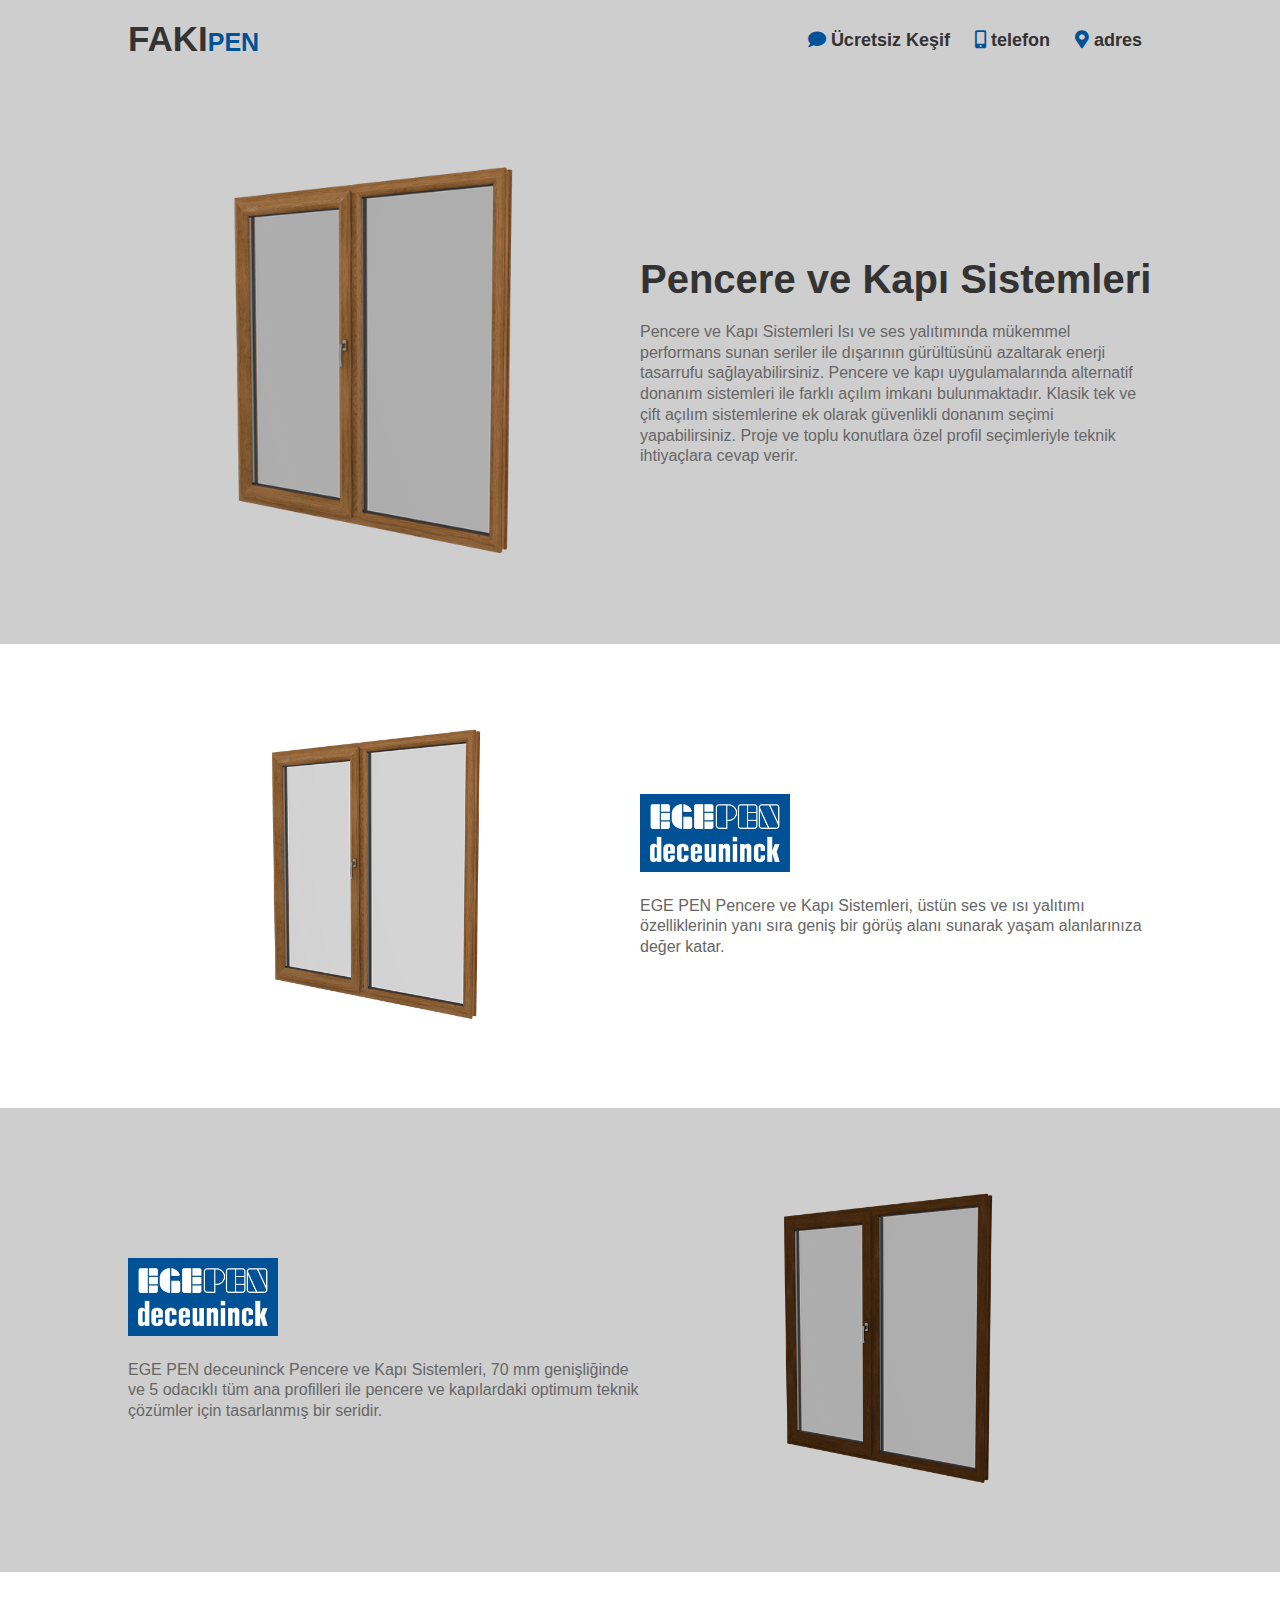
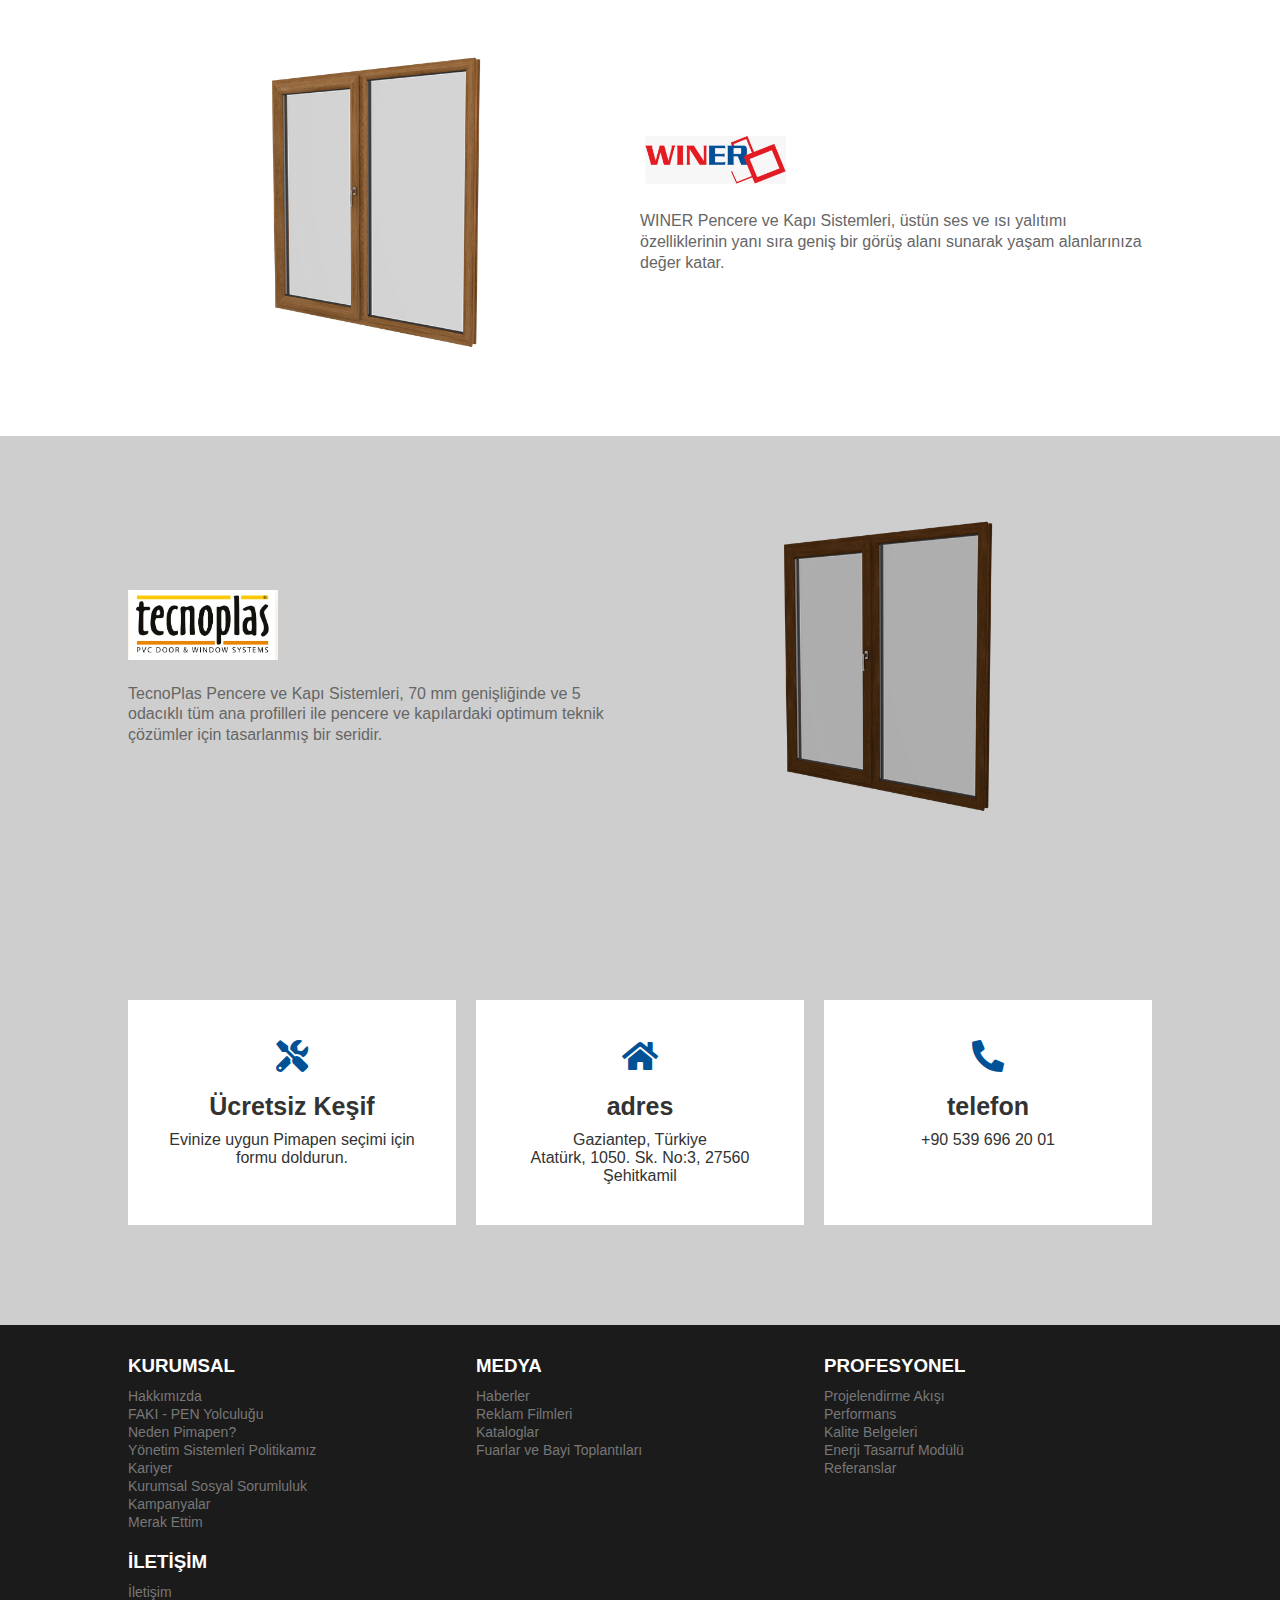
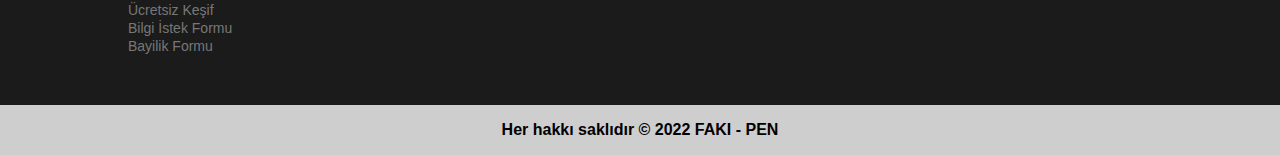
<file: one.html>
<!DOCTYPE html>
<html lang="en">
<head>
    <meta charset="UTF-8">
    <meta http-equiv="X-UA-Compatible" content="IE=edge">
    <meta name="viewport" content="width=device-width, initial-scale=1.0">
    <link rel="stylesheet" href="css/all.min.css">
    <link rel="stylesheet" href="css/style.css">
    <title>Document</title>
</head>
<body>
    <!-- ----------------------------- | ' Start Header ' | ----------------------------- -->
    <header class="header header-one">
        <div class="container">
            <div class="header-box">
                <div class="list">
                    <div class="logo">
                        <a href="index.html"><h1>FAKI<span>PEN</span></h1></a>
                    </div>
                    <i class="fas fa-bars bars"></i>
                    <div class="nav">
                        <i class="fas fa-chevron-right remove"></i>
                        <ul class="list-ul">
                            <li><a href="five.html"><i class="fas fa-comment"></i>Ücretsiz Keşif</a></li>
                            <li><a href="tel:05396962001"><i class="fas fa-mobile-alt"></i></i>telefon</a></li>
                            <li><a href="https://goo.gl/maps/wMHVKo8U5736yJ65A""><i class="fas fa-map-marker-alt"></i>adres</a></li>
                        </ul>
                    </div>
                </div>
            </div>
        </div>
    </header>
    <!-- ----------------------------- | ' End Header ' | ----------------------------- -->
    <section class="one-section">
        <div class="container">
            <div class="box">
                <div class="left">
                    <img src="img/altin-mesepng_23-05-2021_13-44-42.png" alt="">
                </div>
                <div class="right">
                    <h2>Pencere ve Kapı Sistemleri</h2>
                    <p>
                        Pencere ve Kapı Sistemleri
                        Isı ve ses yalıtımında mükemmel performans sunan seriler ile dışarının gürültüsünü azaltarak enerji tasarrufu sağlayabilirsiniz. Pencere ve kapı uygulamalarında alternatif donanım sistemleri ile farklı açılım imkanı bulunmaktadır. Klasik tek ve çift açılım sistemlerine ek olarak güvenlikli donanım seçimi yapabilirsiniz. Proje ve toplu konutlara özel profil seçimleriyle teknik ihtiyaçlara cevap verir.
                    </p>
                </div>
            </div>
        </div>
    </section>
    <!-- ----------------------------- | ' End Header ' | ----------------------------- -->

    <!-- ----------------------------- | ' Start one-about-top ' | ----------------------------- -->
    <div class="one-about-top">
        <div class="container">
            <div class="box">
                <div class="left">
                    <img src="img/altin-mesepng_23-05-2021_13-44-42.png" alt="">
                </div>
                <div class="right">
                    <!-- <h2>EGE PEN</h2> -->
                    <img src="img/logo-three.jpeg" alt="">
                    <p>
                        EGE PEN Pencere ve Kapı Sistemleri, üstün ses ve ısı yalıtımı özelliklerinin yanı sıra geniş bir görüş alanı sunarak yaşam alanlarınıza değer katar.
                    </p>
                </div>
            </div>
        </div>
    </div>
    <!-- ----------------------------- | ' End one-about-top ' | ----------------------------- -->
    <!-- ----------------------------- | ' Start one-about-bottom ' | ----------------------------- -->
    <div class="one-about-bottom">
        <div class="container">
            <div class="box">
                <div class="right">
                    <!-- <h2>EGE PEN deceuninck max 70lik Serisi</h2> -->
                    <img src="img/logo-three.jpeg" alt="">
                    <p>
                        EGE PEN deceuninck Pencere ve Kapı Sistemleri, 70 mm genişliğinde ve 5 odacıklı tüm ana profilleri ile pencere ve kapılardaki optimum teknik çözümler için tasarlanmış bir seridir.
                    </p>
                </div>
                <div class="left">
                    <img src="img/findikpng_23-05-2021_13-32-12.png" alt="">
                </div>
            </div>
        </div>
    </div>
    <!-- ----------------------------- | ' End one-about-top ' | ----------------------------- -->

    <!-- ----------------------------- | ' Start one-about-top ' | ----------------------------- -->
    <div class="one-about-top">
        <div class="container">
            <div class="box">
                <div class="left">
                    <img src="img/altin-mesepng_23-05-2021_13-44-42.png" alt="">
                </div>
                <div class="right">
                    <!-- <h2>WINER</h2> -->
                    <img src="img/logo-tow.jpeg" alt="">
                    <p>
                        WINER Pencere ve Kapı Sistemleri, üstün ses ve ısı yalıtımı özelliklerinin yanı sıra geniş bir görüş alanı sunarak yaşam alanlarınıza değer katar.
                    </p>
                </div>
            </div>
        </div>
    </div>
    <!-- ----------------------------- | ' End one-about-top ' | ----------------------------- -->

    <!-- ----------------------------- | ' Start one-about-bottom ' | ----------------------------- -->
    <div class="one-about-bottom">
        <div class="container">
            <div class="box">
                <div class="right">
                    <!-- <h2>TecnoPlas</h2> -->
                    <img src="img/logo-one.jpeg" alt="">
                    <p>
                        TecnoPlas Pencere ve Kapı Sistemleri, 70 mm genişliğinde ve 5 odacıklı tüm ana profilleri ile pencere ve kapılardaki optimum teknik çözümler için tasarlanmış bir seridir.
                    </p>
                </div>
                <div class="left">
                    <img src="img/findikpng_23-05-2021_13-32-12.png" alt="">
                </div>
            </div>
        </div>
    </div>
    <!-- ----------------------------- | ' End one-about-top ' | ----------------------------- -->

    <!-- ----------------------------- | ' Start satec ' | ----------------------------- -->
    <div class="satec padding">
        <div class="container">
            <div class="box">
                <div class="text">
                    <i class="fas fa-tools fa-2x"></i>
                    <h3>Ücretsiz Keşif</h3>
                    <a href="five.html">Evinize uygun Pimapen seçimi için formu doldurun.</a>
                </div>
                <div class="text">
                    <i class="fas fa-home fa-2x"></i>
                    <h3>adres</h3>
                    <a href="https://goo.gl/maps/wMHVKo8U5736yJ65A">Gaziantep, Türkiye <br> Atatürk, 1050. Sk. No:3, 27560 Şehitkamil</a>
                </div>
                <div class="text">
                    <i class="fas fa-phone-alt fa-2x"></i>
                    <h3>telefon</h3>
                    <a href="tel:05396962001">+90 539 696 20 01</a>
                </div>
            </div>
        </div>
    </div>
    <!-- ----------------------------- | ' End satec ' | ----------------------------- -->

    <!-- ----------------------------- | ' Start Footer ' | ----------------------------- -->
    <footer>
        <div class="container">
            <div class="box">
                <div class="footer-text">
                    <h3>KURUMSAL</h3>
                    <ul>
                        <li><a href="#">Hakkımızda</a></li>
                        <li><a href="#">FAKI - PEN Yolculuğu</a></li>
                        <li><a href="#">Neden Pimapen?</a></li>
                        <li><a href="#">Yönetim Sistemleri Politikamız</a></li>
                        <li><a href="#">Kariyer</a></li>
                        <li><a href="#">Kurumsal Sosyal Sorumluluk</a></li>
                        <li><a href="#">Kampanyalar</a></li>
                        <li><a href="#">Merak Ettim</a></li>
                    </ul>
                </div>
                <div class="footer-text">
                    <h3>MEDYA</h2>
                    <ul>
                        <li><a href="#">Haberler</a></li>
                        <li><a href="#">Reklam Filmleri</a></li>
                        <li><a href="#">Kataloglar</a></li>
                        <li><a href="#">Fuarlar ve Bayi Toplantıları</a></li>
                    </ul>
                </div>
                <div class="footer-text">
                    <h3>PROFESYONEL</h3>
                    <ul>
                        <li><a href="#">Projelendirme Akışı</a></li>
                        <li><a href="#">Performans</a></li>
                        <li><a href="#">Kalite Belgeleri</a></li>
                        <li><a href="#">Enerji Tasarruf Modülü</a></li>
                        <li><a href="#">Referanslar</a></li>
                    </ul>
                </div>
                <div class="footer-text">
                    <h3>İLETİŞİM</h3>
                    <ul>
                        <li><a href="#">İletişim</a></li>
                        <li><a href="#">Ücretsiz Keşif</a></li>
                        <li><a href="#">Bilgi İstek Formu</a></li>
                        <li><a href="#">Bayilik Formu</a></li>
                    </ul>
                </div>
            </div>
        </div>
        <div class="box-bottom">
            <h4>Her hakkı saklıdır © 2022 FAKI - PEN</h2>
        </div>
    </footer>
    <!-- ----------------------------- | ' End Footer ' | ----------------------------- -->

    <!-- ----------------------------- | ' Start satec ' | ----------------------------- -->
    <div class="satec-fixed">
        <div class="text">
            <i class="fas fa-comment"></i><br>
            <a href="five.html">Ücretsiz Keşif</a>
        </div>
        <div class="text">
            <i class="fas fa-map-marker-alt"></i><br>
            <a href="https://goo.gl/maps/wMHVKo8U5736yJ65A">adres</a>
        </div>
        <div class="text">
            <i class="fas fa-mobile-alt"></i><br>
            <a href="tel:05396962001">telefon</a>
        </div>
    </div>
    <!-- ----------------------------- | ' End satec ' | ----------------------------- -->










    <script src="js/main.js"></script>
</body>
</html>
</file>
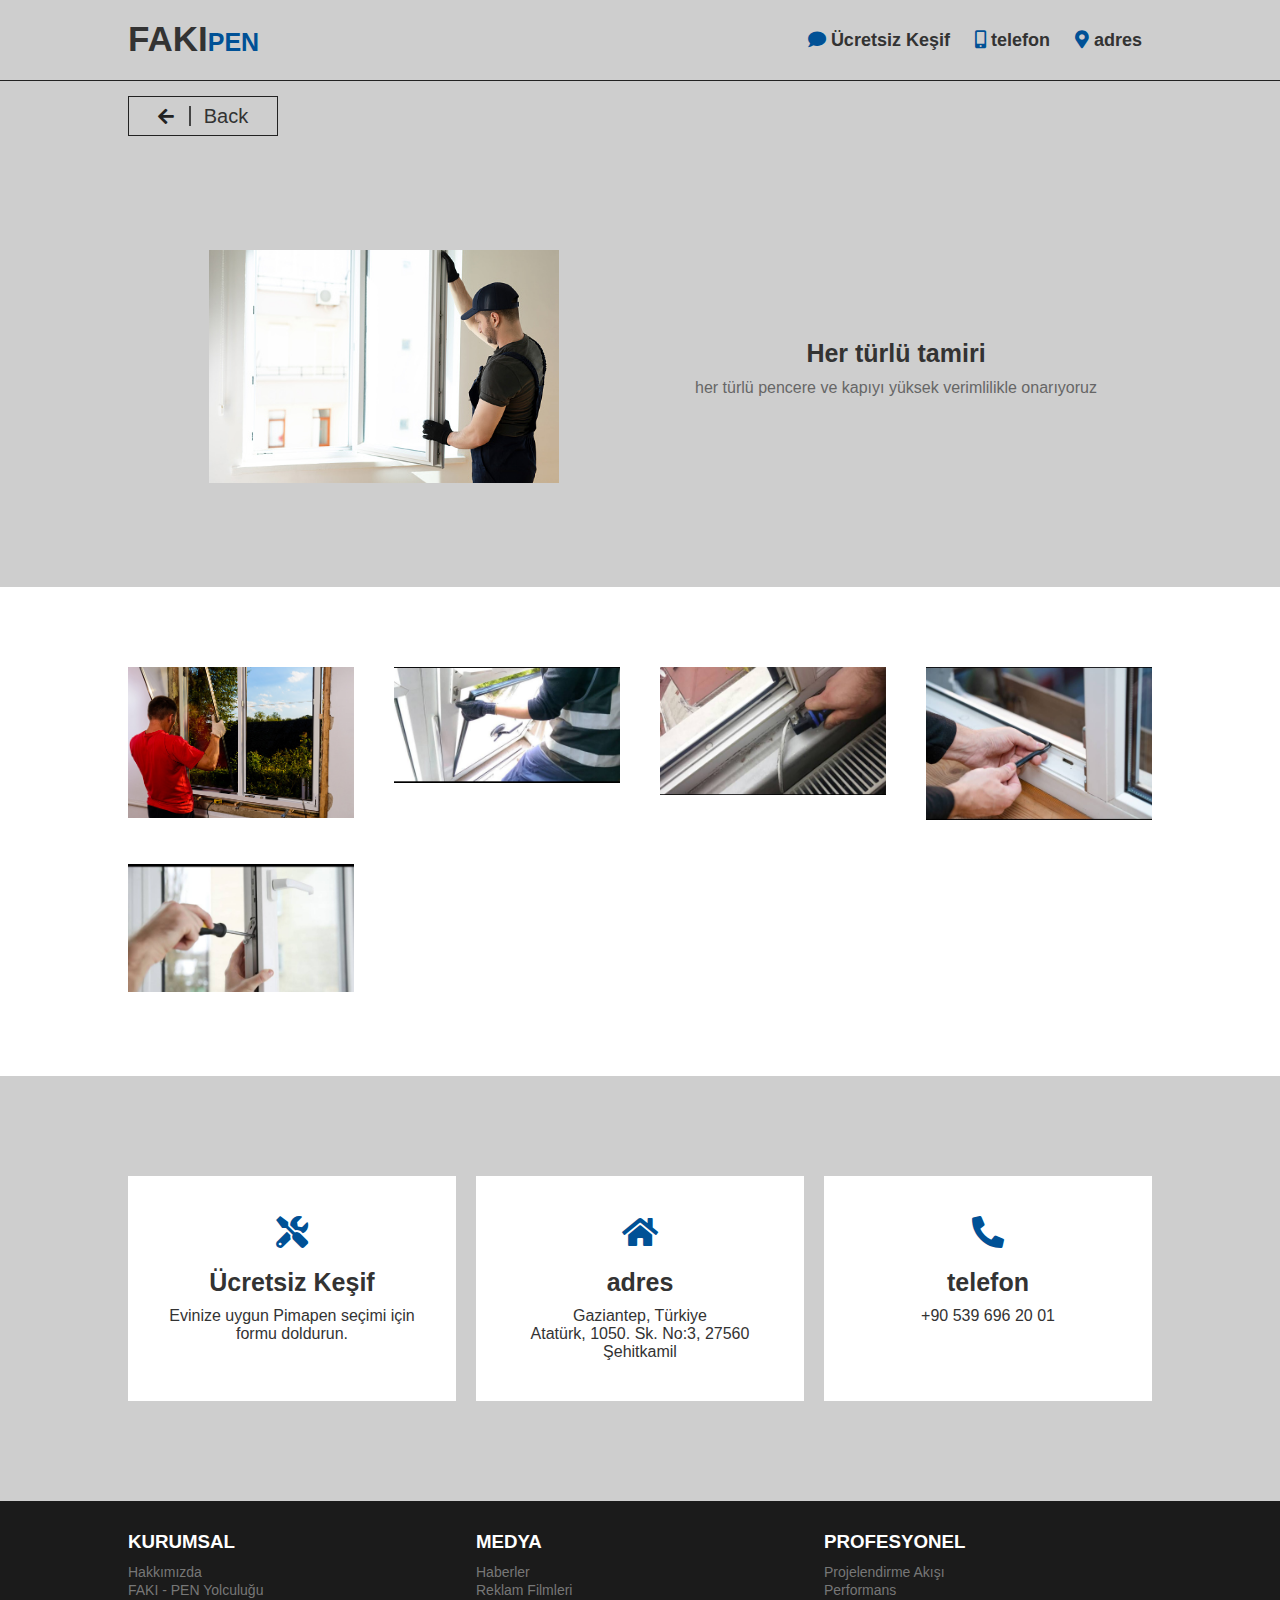
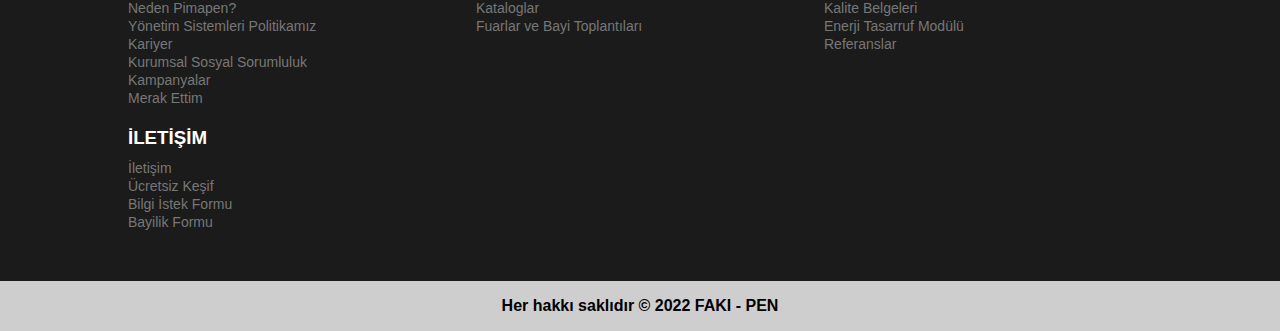
<file: one_active.html>
<!DOCTYPE html>
<html lang="en">
<head>
    <meta charset="UTF-8">
    <meta http-equiv="X-UA-Compatible" content="IE=edge">
    <meta name="viewport" content="width=device-width, initial-scale=1.0">
    <link rel="stylesheet" href="css/all.min.css">
    <link rel="stylesheet" href="css/style.css">
    <title>Document</title>
</head>
<body>
    <!-- ----------------------------- | ' Start Header ' | ----------------------------- -->
    <header class="header header-one">
        <div class="container">
            <div class="header-box">
                <div class="list">
                    <div class="logo">
                        <a href="index.html"><h1>FAKI<span>PEN</span></h1></a>
                    </div>
                    <i class="fas fa-bars bars"></i>
                    <div class="nav">
                        <i class="fas fa-chevron-right remove"></i>
                        <ul class="list-ul">
                            <li><a href="five.html"><i class="fas fa-comment"></i>Ücretsiz Keşif</a></li>
                            <li><a href="tel:05396962001"><i class="fas fa-mobile-alt"></i></i>telefon</a></li>
                            <li><a href="https://goo.gl/maps/wMHVKo8U5736yJ65A""><i class="fas fa-map-marker-alt"></i>adres</a></li>
                        </ul>
                        <!-- <div class="icons">
                            <a href="#"><i class="fab fa-facebook"></i></a>
                            <a href="#"><i class="fab fa-instagram"></i></a>
                            <a href="https://wa.me/c/905396962001"><i class="fab fa-whatsapp"></i></a>
                        </div> -->
                    </div>
                </div>
            </div>
        </div>
    </header>
    <!-- ----------------------------- | ' End Header ' | ----------------------------- -->


    <!-- ----------------------------- | ' Start One-Portfolio-Active ' | ----------------------------- -->   
    <div class="portfolio-active">
        <div class="back">
            <div class="container">
                <span class="back-btn">
                    <i class="fas fa-arrow-left"></i>
                    <a href="index.html">Back</a>
                </span>
            </div>
        </div>
        <div class="container">
            <div class="box">
                <div class="port-top">
                    <div class="left">
                        <img src="img/tamerat - 6.jpg" alt="">
                    </div>
                    <div class="right">
                        <h2>Her türlü tamiri</h2>
                        <p>her türlü pencere ve kapıyı yüksek verimlilikle onarıyoruz</p>
                    </div>
                </div>
            </div>
        </div>
    </div>
    <!-- ----------------------------- | ' End One-Portfolio-Active ' | ----------------------------- -->

    <!-- ----------------------------- | ' Start One-Portfolio-Active ' | ----------------------------- -->   
    <div class="portfolio-bottom">
        <div class="container">
            <div class="imgs">
                <div class="img">
                    <img src="img/tamerat - 7.jpg" alt="">
                </div>
                <div class="img">
                    <img src="img/TAMERT - 2.jpeg" alt="">
                </div>
                <div class="img">
                    <img src="img/TAMERAT - 3.jpeg" alt="">
                </div>
                <div class="img">
                    <img src="img/TAMERAT - 4.jpeg" alt="">
                </div>
                <div class="img">
                    <img src="img/TAMERAT - 5.jpeg" alt="">
                </div>
            </div>
        </div>
    </div>
    <!-- ----------------------------- | ' End One-Portfolio-Active ' | ----------------------------- -->

    <!-- ----------------------------- | ' Start satec ' | ----------------------------- -->
    <div class="satec padding">
        <div class="container">
            <div class="box">
                <div class="text">
                    <i class="fas fa-tools fa-2x"></i>
                    <h3>Ücretsiz Keşif</h3>
                    <a href="five.html">Evinize uygun Pimapen seçimi için formu doldurun.</a>
                </div>
                <div class="text">
                    <i class="fas fa-home fa-2x"></i>
                    <h3>adres</h3>
                    <a href="https://goo.gl/maps/wMHVKo8U5736yJ65A">Gaziantep, Türkiye <br> Atatürk, 1050. Sk. No:3, 27560 Şehitkamil</a>
                </div>
                <div class="text">
                    <i class="fas fa-phone-alt fa-2x"></i>
                    <h3>telefon</h3>
                    <a href="tel:05396962001">+90 539 696 20 01</a>
                </div>
            </div>
        </div>
    </div>
    <!-- ----------------------------- | ' End satec ' | ----------------------------- -->

    <!-- ----------------------------- | ' Start Footer ' | ----------------------------- -->
    <footer>
        <div class="container">
            <div class="box">
                <div class="footer-text">
                    <h3>KURUMSAL</h3>
                    <ul>
                        <li><a href="#">Hakkımızda</a></li>
                        <li><a href="#">FAKI - PEN Yolculuğu</a></li>
                        <li><a href="#">Neden Pimapen?</a></li>
                        <li><a href="#">Yönetim Sistemleri Politikamız</a></li>
                        <li><a href="#">Kariyer</a></li>
                        <li><a href="#">Kurumsal Sosyal Sorumluluk</a></li>
                        <li><a href="#">Kampanyalar</a></li>
                        <li><a href="#">Merak Ettim</a></li>
                    </ul>
                </div>
                <div class="footer-text">
                    <h3>MEDYA</h2>
                    <ul>
                        <li><a href="#">Haberler</a></li>
                        <li><a href="#">Reklam Filmleri</a></li>
                        <li><a href="#">Kataloglar</a></li>
                        <li><a href="#">Fuarlar ve Bayi Toplantıları</a></li>
                    </ul>
                </div>
                <div class="footer-text">
                    <h3>PROFESYONEL</h3>
                    <ul>
                        <li><a href="#">Projelendirme Akışı</a></li>
                        <li><a href="#">Performans</a></li>
                        <li><a href="#">Kalite Belgeleri</a></li>
                        <li><a href="#">Enerji Tasarruf Modülü</a></li>
                        <li><a href="#">Referanslar</a></li>
                    </ul>
                </div>
                <div class="footer-text">
                    <h3>İLETİŞİM</h3>
                    <ul>
                        <li><a href="#">İletişim</a></li>
                        <li><a href="#">Ücretsiz Keşif</a></li>
                        <li><a href="#">Bilgi İstek Formu</a></li>
                        <li><a href="#">Bayilik Formu</a></li>
                    </ul>
                </div>
            </div>
        </div>
        <div class="box-bottom">
            <h4>Her hakkı saklıdır © 2022 FAKI - PEN</h2>
        </div>
    </footer>
    <!-- ----------------------------- | ' End Footer ' | ----------------------------- -->

    <!-- ----------------------------- | ' Start satec ' | ----------------------------- -->
    <div class="satec-fixed">
        <div class="text">
            <i class="fas fa-comment"></i><br>
            <a href="five.html">Ücretsiz Keşif</a>
        </div>
        <div class="text">
            <i class="fas fa-map-marker-alt"></i><br>
            <a href="https://goo.gl/maps/wMHVKo8U5736yJ65A">adres</a>
        </div>
        <div class="text">
            <i class="fas fa-mobile-alt"></i><br>
            <a href="tel:05396962001">telefon</a>
        </div>
    </div>
    <!-- ----------------------------- | ' End satec ' | ----------------------------- -->










    <script src="js/main.js"></script>
</body>
</html>
</file>
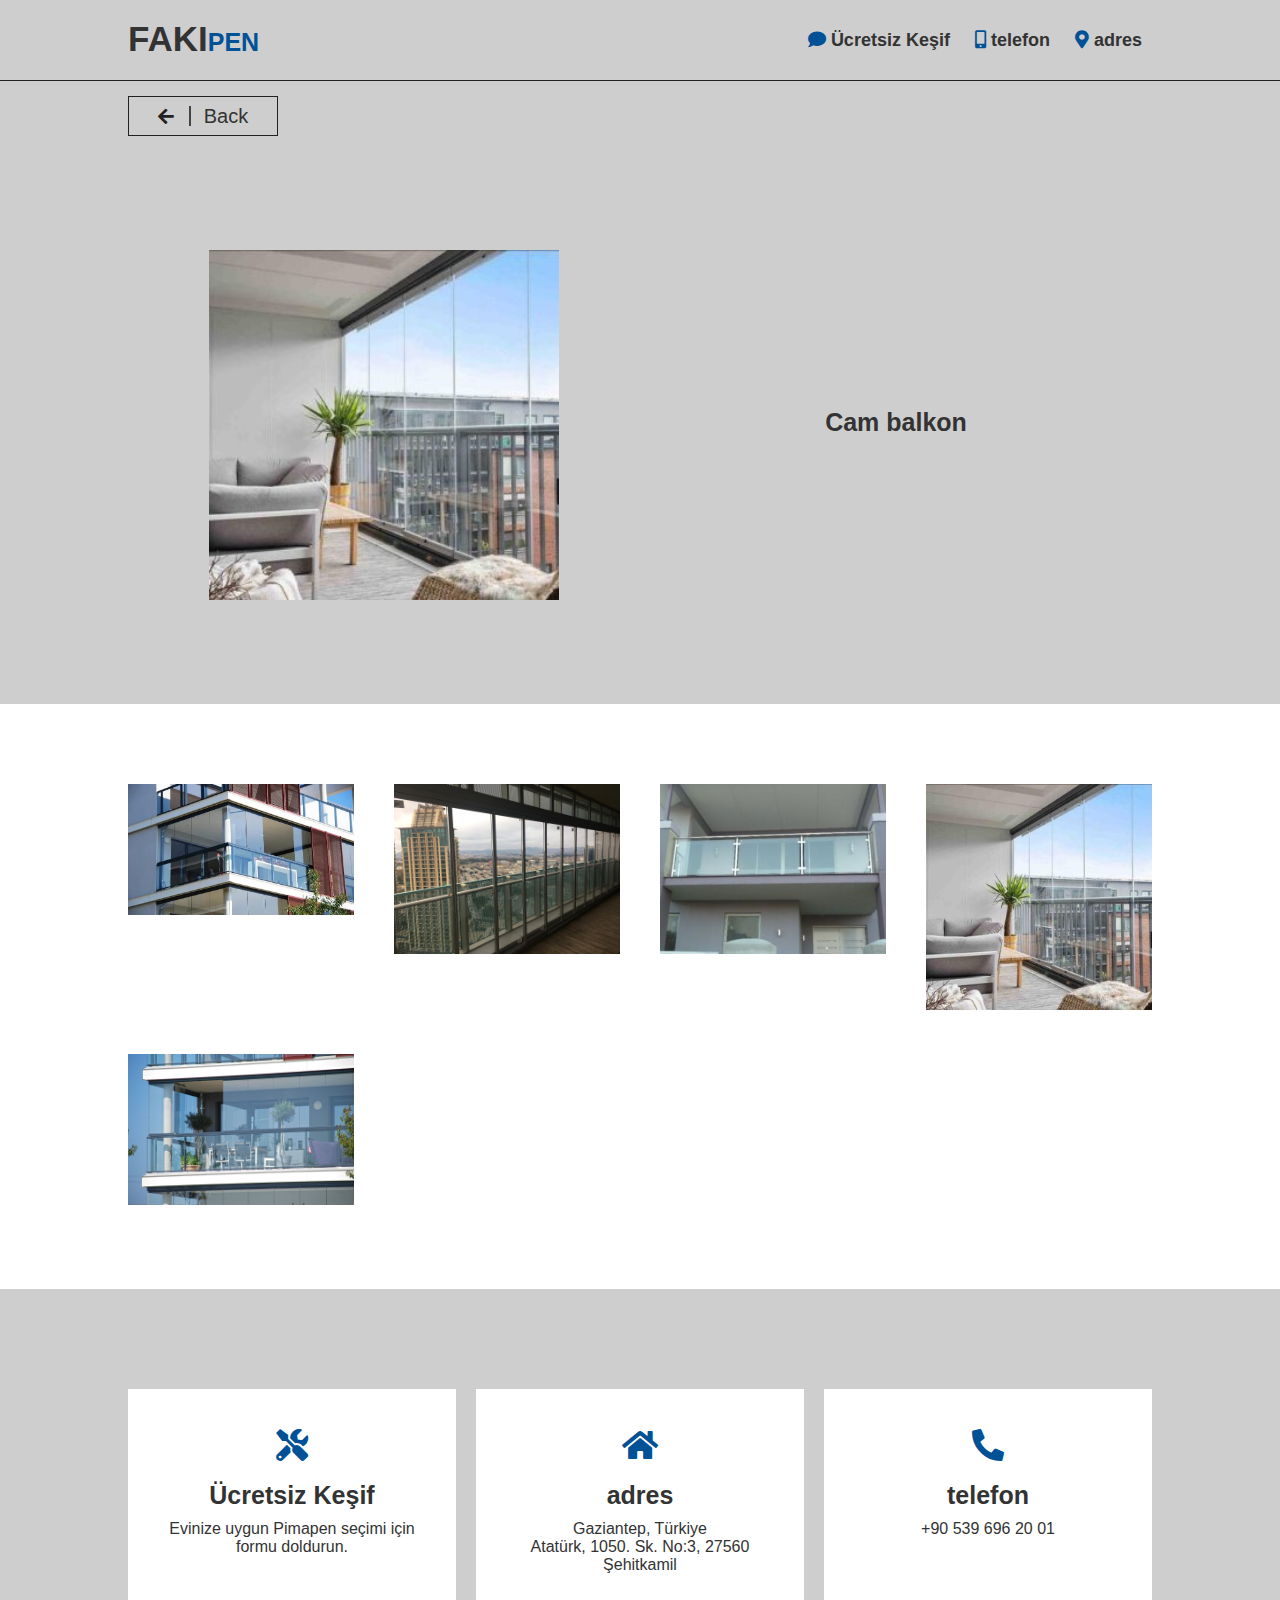
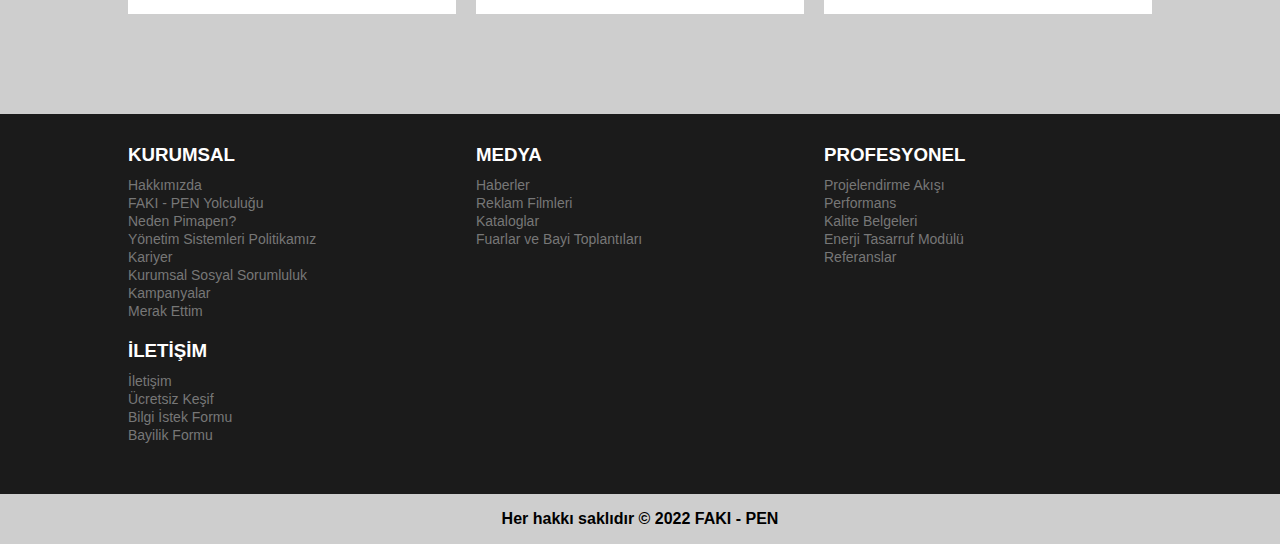
<file: three-active.html>
<!DOCTYPE html>
<html lang="en">
<head>
    <meta charset="UTF-8">
    <meta http-equiv="X-UA-Compatible" content="IE=edge">
    <meta name="viewport" content="width=device-width, initial-scale=1.0">
    <link rel="stylesheet" href="css/all.min.css">
    <link rel="stylesheet" href="css/style.css">
    <title>Document</title>
</head>
<body>
    <!-- ----------------------------- | ' Start Header ' | ----------------------------- -->
    <header class="header header-one">
        <div class="container">
            <div class="header-box">
                <div class="list">
                    <div class="logo">
                        <a href="index.html"><h1>FAKI<span>PEN</span></h1></a>
                    </div>
                    <i class="fas fa-bars bars"></i>
                    <div class="nav">
                        <i class="fas fa-chevron-right remove"></i>
                        <ul class="list-ul">
                            <li><a href="five.html"><i class="fas fa-comment"></i>Ücretsiz Keşif</a></li>
                            <li><a href="tel:05396962001"><i class="fas fa-mobile-alt"></i></i>telefon</a></li>
                            <li><a href="https://goo.gl/maps/wMHVKo8U5736yJ65A""><i class="fas fa-map-marker-alt"></i>adres</a></li>
                        </ul>
                        <!-- <div class="icons"> -->
                            <!-- <a href="#"><i class="fab fa-facebook"></i></a> -->
                            <!-- <a href="#"><i class="fab fa-instagram"></i></a> -->
                            <!-- <a href="https://wa.me/c/905396962001"><i class="fab fa-whatsapp"></i></a> -->
                        <!-- </div> -->
                    </div>
                </div>
            </div>
        </div>
    </header>
    <!-- ----------------------------- | ' End Header ' | ----------------------------- -->


    <!-- ----------------------------- | ' Start One-Portfolio-Active ' | ----------------------------- -->   
    <div class="portfolio-active">
        <div class="back">
            <div class="container">
                <span class="back-btn">
                    <i class="fas fa-arrow-left"></i>
                    <a href="index.html">Back</a>
                </span>
            </div>
        </div>
        <div class="container">
            <div class="box">
                <div class="port-top">
                    <div class="left">
                        <img src="img/cam - 4.jpg" alt="">
                    </div>
                    <div class="right">
                        <h2>Cam balkon</h2>
                    </div>
                </div>
            </div>
        </div>
    </div>
    <!-- ----------------------------- | ' End One-Portfolio-Active ' | ----------------------------- -->

    <!-- ----------------------------- | ' Start One-Portfolio-Active ' | ----------------------------- -->   
    <div class="portfolio-bottom">
        <div class="container">
            <div class="imgs">
                <div class="img">
                    <img src="img/cam - 1.webp" alt="">
                </div>
                <div class="img">
                    <img src="img/cam -2.jpg" alt="">
                </div>
                <div class="img">
                    <img src="img/cam - 3.jpg" alt="">
                </div>
                <div class="img">
                    <img src="img/cam - 4.jpg" alt="">
                </div>
                <div class="img">
                    <img src="img/cam - 5.jpg" alt="">
                </div>
            </div>
        </div>
    </div>
    <!-- ----------------------------- | ' End One-Portfolio-Active ' | ----------------------------- -->

    <!-- ----------------------------- | ' Start satec ' | ----------------------------- -->
    <div class="satec padding">
        <div class="container">
            <div class="box">
                <div class="text">
                    <i class="fas fa-tools fa-2x"></i>
                    <h3>Ücretsiz Keşif</h3>
                    <a href="five.html">Evinize uygun Pimapen seçimi için formu doldurun.</a>
                </div>
                <div class="text">
                    <i class="fas fa-home fa-2x"></i>
                    <h3>adres</h3>
                    <a href="https://goo.gl/maps/wMHVKo8U5736yJ65A">Gaziantep, Türkiye <br> Atatürk, 1050. Sk. No:3, 27560 Şehitkamil</a>
                </div>
                <div class="text">
                    <i class="fas fa-phone-alt fa-2x"></i>
                    <h3>telefon</h3>
                    <a href="tel:05396962001">+90 539 696 20 01</a>
                </div>
            </div>
        </div>
    </div>
    <!-- ----------------------------- | ' End satec ' | ----------------------------- -->

    <!-- ----------------------------- | ' Start Footer ' | ----------------------------- -->
    <footer>
        <div class="container">
            <div class="box">
                <div class="footer-text">
                    <h3>KURUMSAL</h3>
                    <ul>
                        <li><a href="#">Hakkımızda</a></li>
                        <li><a href="#">FAKI - PEN Yolculuğu</a></li>
                        <li><a href="#">Neden Pimapen?</a></li>
                        <li><a href="#">Yönetim Sistemleri Politikamız</a></li>
                        <li><a href="#">Kariyer</a></li>
                        <li><a href="#">Kurumsal Sosyal Sorumluluk</a></li>
                        <li><a href="#">Kampanyalar</a></li>
                        <li><a href="#">Merak Ettim</a></li>
                    </ul>
                </div>
                <div class="footer-text">
                    <h3>MEDYA</h2>
                    <ul>
                        <li><a href="#">Haberler</a></li>
                        <li><a href="#">Reklam Filmleri</a></li>
                        <li><a href="#">Kataloglar</a></li>
                        <li><a href="#">Fuarlar ve Bayi Toplantıları</a></li>
                    </ul>
                </div>
                <div class="footer-text">
                    <h3>PROFESYONEL</h3>
                    <ul>
                        <li><a href="#">Projelendirme Akışı</a></li>
                        <li><a href="#">Performans</a></li>
                        <li><a href="#">Kalite Belgeleri</a></li>
                        <li><a href="#">Enerji Tasarruf Modülü</a></li>
                        <li><a href="#">Referanslar</a></li>
                    </ul>
                </div>
                <div class="footer-text">
                    <h3>İLETİŞİM</h3>
                    <ul>
                        <li><a href="#">İletişim</a></li>
                        <li><a href="#">Ücretsiz Keşif</a></li>
                        <li><a href="#">Bilgi İstek Formu</a></li>
                        <li><a href="#">Bayilik Formu</a></li>
                    </ul>
                </div>
            </div>
        </div>
        <div class="box-bottom">
            <h4>Her hakkı saklıdır © 2022 FAKI - PEN</h2>
        </div>
    </footer>
    <!-- ----------------------------- | ' End Footer ' | ----------------------------- -->

    <!-- ----------------------------- | ' Start satec ' | ----------------------------- -->
    <div class="satec-fixed">
        <div class="text">
            <i class="fas fa-comment"></i><br>
            <a href="five.html">Ücretsiz Keşif</a>
        </div>
        <div class="text">
            <i class="fas fa-map-marker-alt"></i><br>
            <a href="https://goo.gl/maps/wMHVKo8U5736yJ65A">adres</a>
        </div>
        <div class="text">
            <i class="fas fa-mobile-alt"></i><br>
            <a href="tel:05396962001">telefon</a>
        </div>
    </div>
    <!-- ----------------------------- | ' End satec ' | ----------------------------- -->










    <script src="js/main.js"></script>
</body>
</html>
</file>
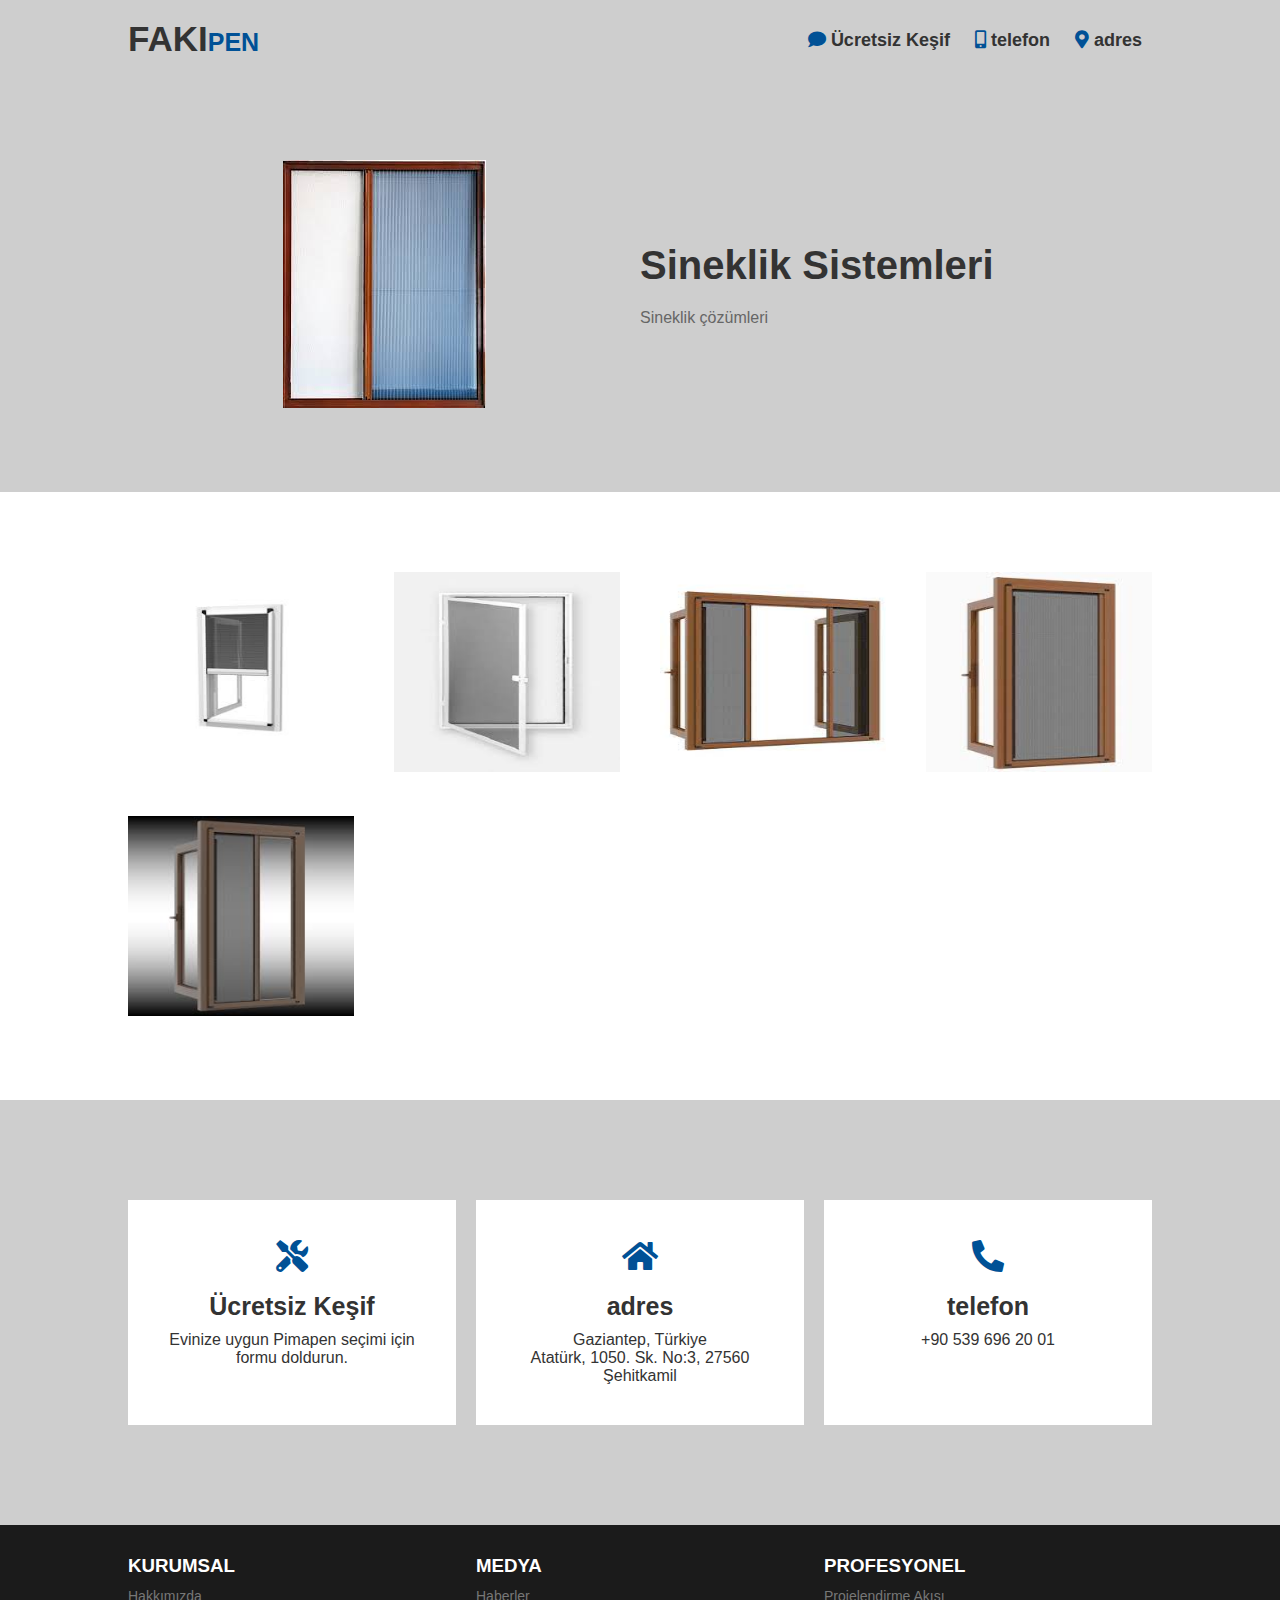
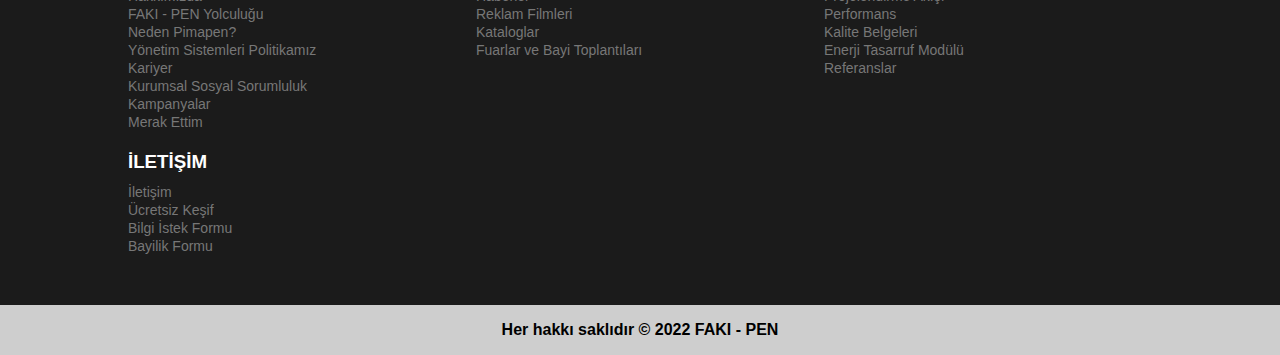
<file: three.html>
<!DOCTYPE html>
<html lang="en">
<head>
    <meta charset="UTF-8">
    <meta http-equiv="X-UA-Compatible" content="IE=edge">
    <meta name="viewport" content="width=device-width, initial-scale=1.0">
    <link rel="stylesheet" href="css/all.min.css">
    <link rel="stylesheet" href="css/style.css">
    <title>Document</title>
</head>
<body>
    <!-- ----------------------------- | ' Start Header ' | ----------------------------- -->
    <header class="header header-one">
        <div class="container">
            <div class="header-box">
                <div class="list">
                    <div class="logo">
                        <a href="index.html"><h1>FAKI<span>PEN</span></h1></a>
                    </div>
                    <i class="fas fa-bars bars"></i>
                    <div class="nav">
                        <i class="fas fa-chevron-right remove"></i>
                        <ul class="list-ul">
                            <li><a href="five.html"><i class="fas fa-comment"></i>Ücretsiz Keşif</a></li>
                            <li><a href="tel:05396962001"><i class="fas fa-mobile-alt"></i></i>telefon</a></li>
                            <li><a href="https://goo.gl/maps/wMHVKo8U5736yJ65A""><i class="fas fa-map-marker-alt"></i>adres</a></li>
                        </ul>
                        <!-- <div class="icons">
                            <a href="#"><i class="fab fa-facebook"></i></a>
                            <a href="#"><i class="fab fa-instagram"></i></a>
                            <a href="https://wa.me/c/905396962001"><i class="fab fa-whatsapp"></i></a>
                        </div> -->
                    </div>
                </div>
            </div>
        </div>
    </header>

    <!-- ----------------------------- | ' Start Three ' | ----------------------------- -->
    <section class="three-section">
        <div class="container">
            <div class="box">
                <div class="left">
                    <img src="img/images - s.jpg" alt="">
                </div>
                <div class="right">
                    <h2>Sineklik Sistemleri</h2>
                    <p>
                        Sineklik çözümleri
                    </p>
                </div>
            </div>
        </div>
    </section>
    <!-- ----------------------------- | ' End Three ' | ----------------------------- -->


    <!-- ----------------------------- | ' Start Three Img  ' | ----------------------------- -->
    <div class="three-img">
        <div class="container">
            <div class="imgs">
                <div class="img">
                    <img src="img/img- s -2.jpg" alt="">
                </div>
                <div class="img">
                    <img src="img/img - s - 3.jpg" alt="">
                </div>
                <div class="img">
                    <img src="img/images - s - 4.jpg" alt="">
                </div>
                <div class="img">
                    <img src="img/images - s - 5.jpg" alt="">
                </div>
                <div class="img">
                    <img src="img/images - s - 6.jpg" alt="">
                </div>
            </div>
        </div>
    </div>
    <!-- ----------------------------- | ' End Three Img  ' | ----------------------------- -->



    <!-- ----------------------------- | ' Start satec ' | ----------------------------- -->
    <div class="satec padding">
        <div class="container">
            <div class="box">
                <div class="text">
                    <i class="fas fa-tools fa-2x"></i>
                    <h3>Ücretsiz Keşif</h3>
                    <a href="five.html">Evinize uygun Pimapen seçimi için formu doldurun.</a>
                </div>
                <div class="text">
                    <i class="fas fa-home fa-2x"></i>
                    <h3>adres</h3>
                    <a href="https://goo.gl/maps/wMHVKo8U5736yJ65A">Gaziantep, Türkiye <br> Atatürk, 1050. Sk. No:3, 27560 Şehitkamil</a>
                </div>
                <div class="text">
                    <i class="fas fa-phone-alt fa-2x"></i>
                    <h3>telefon</h3>
                    <a href="tel:05396962001">+90 539 696 20 01</a>
                </div>
            </div>
        </div>
    </div>
    <!-- ----------------------------- | ' End satec ' | ----------------------------- -->

    <!-- ----------------------------- | ' Start Footer ' | ----------------------------- -->
    <footer>
        <div class="container">
            <div class="box">
                <div class="footer-text">
                    <h3>KURUMSAL</h3>
                    <ul>
                        <li><a href="#">Hakkımızda</a></li>
                        <li><a href="#">FAKI - PEN Yolculuğu</a></li>
                        <li><a href="#">Neden Pimapen?</a></li>
                        <li><a href="#">Yönetim Sistemleri Politikamız</a></li>
                        <li><a href="#">Kariyer</a></li>
                        <li><a href="#">Kurumsal Sosyal Sorumluluk</a></li>
                        <li><a href="#">Kampanyalar</a></li>
                        <li><a href="#">Merak Ettim</a></li>
                    </ul>
                </div>
                <div class="footer-text">
                    <h3>MEDYA</h2>
                    <ul>
                        <li><a href="#">Haberler</a></li>
                        <li><a href="#">Reklam Filmleri</a></li>
                        <li><a href="#">Kataloglar</a></li>
                        <li><a href="#">Fuarlar ve Bayi Toplantıları</a></li>
                    </ul>
                </div>
                <div class="footer-text">
                    <h3>PROFESYONEL</h3>
                    <ul>
                        <li><a href="#">Projelendirme Akışı</a></li>
                        <li><a href="#">Performans</a></li>
                        <li><a href="#">Kalite Belgeleri</a></li>
                        <li><a href="#">Enerji Tasarruf Modülü</a></li>
                        <li><a href="#">Referanslar</a></li>
                    </ul>
                </div>
                <div class="footer-text">
                    <h3>İLETİŞİM</h3>
                    <ul>
                        <li><a href="#">İletişim</a></li>
                        <li><a href="#">Ücretsiz Keşif</a></li>
                        <li><a href="#">Bilgi İstek Formu</a></li>
                        <li><a href="#">Bayilik Formu</a></li>
                    </ul>
                </div>
            </div>
        </div>
        <div class="box-bottom">
            <h4>Her hakkı saklıdır © 2022 FAKI - PEN</h2>
        </div>
    </footer>
    <!-- ----------------------------- | ' End Footer ' | ----------------------------- -->

    <!-- ----------------------------- | ' Start satec ' | ----------------------------- -->
    <div class="satec-fixed">
        <div class="text">
            <i class="fas fa-comment"></i><br>
            <a href="five.html">Ücretsiz Keşif</a>
        </div>
        <div class="text">
            <i class="fas fa-map-marker-alt"></i><br>
            <a href="https://goo.gl/maps/wMHVKo8U5736yJ65A">adres</a>
        </div>
        <div class="text">
            <i class="fas fa-mobile-alt"></i><br>
            <a href="tel:05396962001">telefon</a>
        </div>
    </div>
    <!-- ----------------------------- | ' End satec ' | ----------------------------- -->










    <script src="js/main.js"></script>
</body>
</html>
</file>
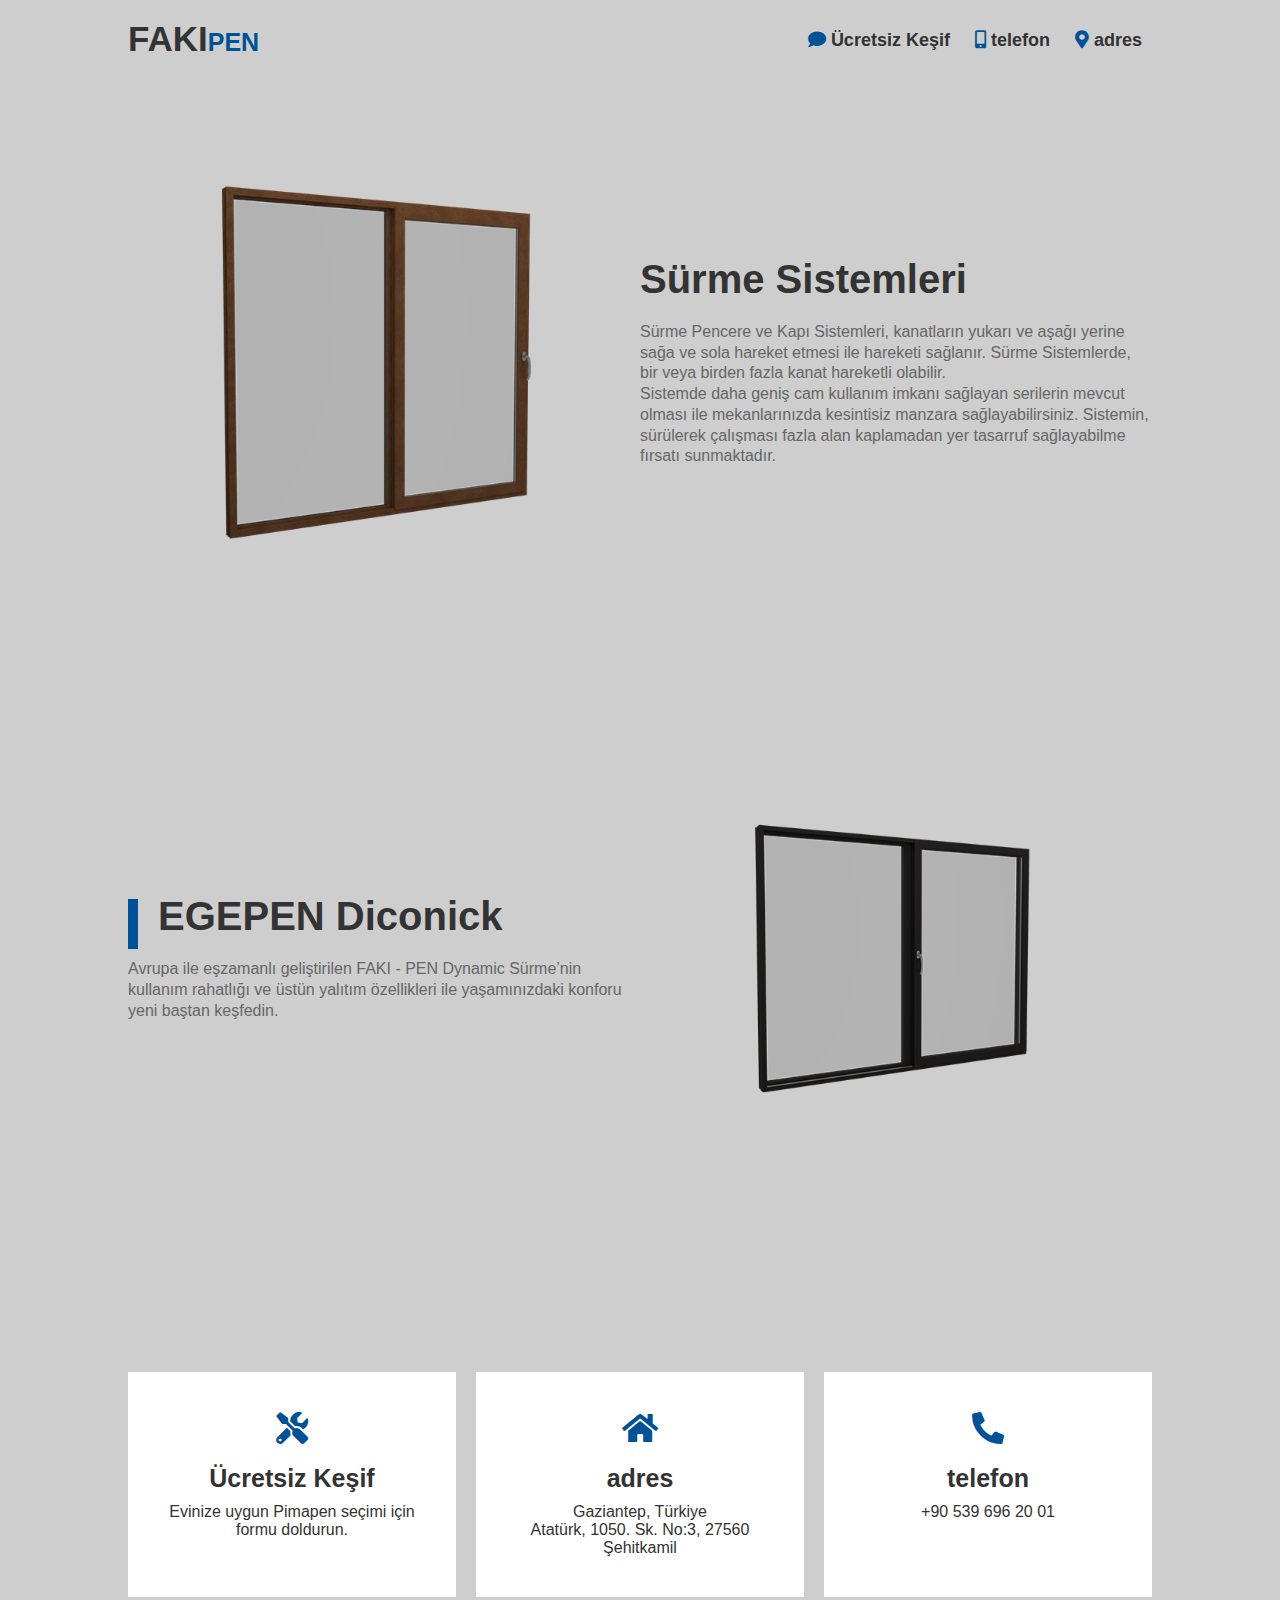
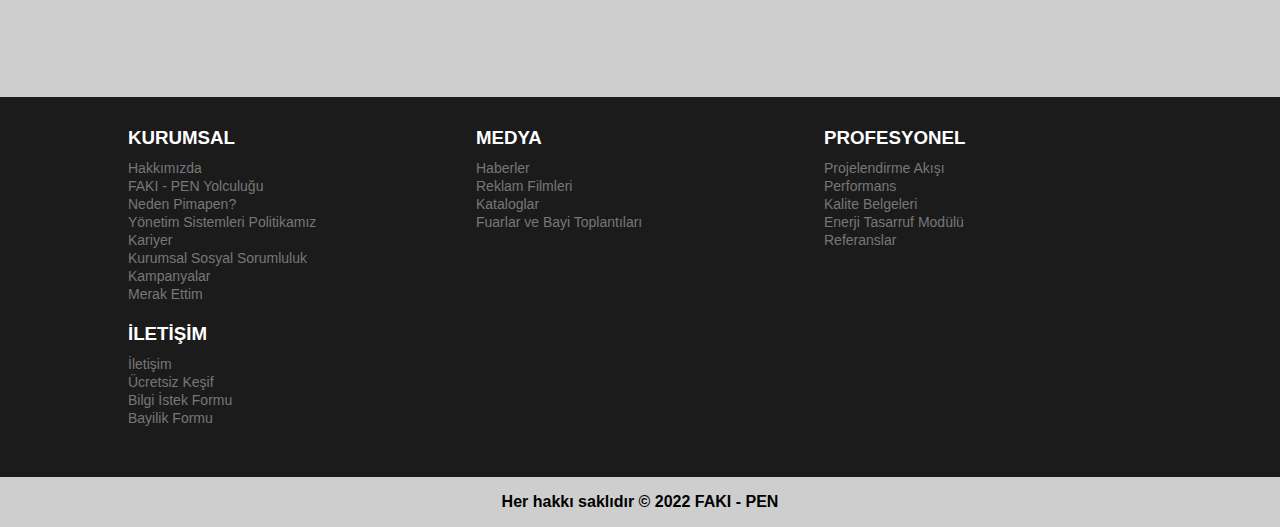
<file: tow.html>
<!DOCTYPE html>
<html lang="en">
<head>
    <meta charset="UTF-8">
    <meta http-equiv="X-UA-Compatible" content="IE=edge">
    <meta name="viewport" content="width=device-width, initial-scale=1.0">
    <link rel="stylesheet" href="css/all.min.css">
    <link rel="stylesheet" href="css/style.css">
    <title>Document</title>
</head>
<body>
    <!-- ----------------------------- | ' Start Header ' | ----------------------------- -->
    <header class="header header-one">
        <div class="container">
            <div class="header-box">
                <div class="list">
                    <div class="logo">
                        <a href="index.html"><h1>FAKI<span>PEN</span></h1></a>
                    </div>
                    <i class="fas fa-bars bars"></i>
                    <div class="nav">
                        <i class="fas fa-chevron-right remove"></i>
                        <ul class="list-ul">
                            <li><a href="five.html"><i class="fas fa-comment"></i>Ücretsiz Keşif</a></li>
                            <li><a href="tel:05396962001"><i class="fas fa-mobile-alt"></i></i>telefon</a></li>
                            <li><a href="https://goo.gl/maps/wMHVKo8U5736yJ65A""><i class="fas fa-map-marker-alt"></i>adres</a></li>
                        </ul>
                        <!-- <div class="icons">
                            <a href="#"><i class="fab fa-facebook"></i></a>
                            <a href="#"><i class="fab fa-instagram"></i></a>
                            <a href="https://wa.me/c/905396962001"><i class="fab fa-whatsapp"></i></a>
                        </div> -->
                    </div>
                </div>
            </div>
        </div>
    </header>
    <!-- ----------------------------- | ' End Header ' | ----------------------------- -->
    <section class="one-section">
        <div class="container">
            <div class="box">
                <div class="left">
                    <img src="img/altin-mesepng_23-05-2021_13-44-22.png" alt="">
                </div>
                <div class="right">
                    <h2>Sürme Sistemleri</h2>
                    <p>
                        Sürme Pencere ve Kapı Sistemleri, kanatların yukarı ve aşağı yerine sağa ve sola hareket etmesi ile hareketi sağlanır. Sürme Sistemlerde, bir veya birden fazla kanat hareketli olabilir.
                        <br>
                        Sistemde daha geniş cam kullanım imkanı sağlayan serilerin mevcut olması ile mekanlarınızda kesintisiz manzara sağlayabilirsiniz. Sistemin, sürülerek çalışması fazla alan kaplamadan yer tasarruf sağlayabilme fırsatı sunmaktadır.
                    </p>
                </div>
            </div>
        </div>
    </section>
    <!-- ----------------------------- | ' End Header ' | ----------------------------- -->

    <!-- ----------------------------- | ' Start one-about-top ' | ----------------------------- -->
    <!-- <div class="one-about-top">
        <div class="container">
            <div class="box">
                <div class="left">
                    <img src="img/infinitypng_20-05-2021_08-38-31.png" alt="">
                </div>
                <div class="right">
                    <h2>Infinity - HBSB</h2>
                    <p>
                        Kullanım rahatlığı, konfor, güvenlik ve yalıtımı bir araya getiren FAKI - PEN Infinity Kaldırmalı Sürme ile geniş ve yüksek açıklıklarda performans ve manzaradan ödün vermeyin.
                    </p>
                </div>
            </div>
        </div>
    </div> -->
    <!-- ----------------------------- | ' End one-about-top ' | ----------------------------- -->
    <!-- ----------------------------- | ' Start one-about-bottom ' | ----------------------------- -->
    <div class="one-about-bottom">
        <div class="container">
            <div class="box">
                <div class="right">
                    <h2>EGEPEN Diconick</h2>
                    <p>
                        Avrupa ile eşzamanlı geliştirilen FAKI - PEN Dynamic Sürme’nin kullanım rahatlığı ve üstün yalıtım özellikleri ile yaşamınızdaki konforu yeni baştan keşfedin.
                    </p>
                </div>
                <div class="left">
                    <img src="img/dynamicpng_20-05-2021_08-35-29.png" alt="">
                </div>
            </div>
        </div>
    </div>
    <!-- ----------------------------- | ' End one-about-top ' | ----------------------------- -->

    <!-- ----------------------------- | ' Start one-about-top ' | ----------------------------- -->
    <!-- <div class="one-about-top">
        <div class="container">
            <div class="box">
                <div class="left">
                    <img src="img/albatrospng_20-05-2021_08-33-31.png" alt="">
                </div>
                <div class="right">
                    <h2>Albatros</h2>
                    <p>
                        FAKI - PEN Albatros Sürme Kapı Serileri, PVC kapı olarak geniş açıklıklara ikili, üçlü ve dörtlü kombinasyonlarda uygulanıp,özel tasarım hareketli köşe birleşim profili sayesinde 90º köşeli uygulamalarda kanatlar açıldığında köşe kısmında herhangi bir dikey profil yer almaz, dolayısıyla görüntüyü kesmeyen ferah ortamlar sağlanır.
                    </p>
                </div>
            </div>
        </div>
    </div> -->
    <!-- ----------------------------- | ' End one-about-top ' | ----------------------------- -->

    <!-- ----------------------------- | ' Start satec ' | ----------------------------- -->
    <div class="satec padding">
        <div class="container">
            <div class="box">
                <div class="text">
                    <i class="fas fa-tools fa-2x"></i>
                    <h3>Ücretsiz Keşif</h3>
                    <a href="five.html">Evinize uygun Pimapen seçimi için formu doldurun.</a>
                </div>
                <div class="text">
                    <i class="fas fa-home fa-2x"></i>
                    <h3>adres</h3>
                    <a href="https://goo.gl/maps/wMHVKo8U5736yJ65A">Gaziantep, Türkiye <br> Atatürk, 1050. Sk. No:3, 27560 Şehitkamil</a>
                </div>
                <div class="text">
                    <i class="fas fa-phone-alt fa-2x"></i>
                    <h3>telefon</h3>
                    <a href="tel:05396962001">+90 539 696 20 01</a>
                </div>
            </div>
        </div>
    </div>
    <!-- ----------------------------- | ' End satec ' | ----------------------------- -->

    <!-- ----------------------------- | ' Start Footer ' | ----------------------------- -->
    <footer>
        <div class="container">
            <div class="box">
                <div class="footer-text">
                    <h3>KURUMSAL</h3>
                    <ul>
                        <li><a href="#">Hakkımızda</a></li>
                        <li><a href="#">FAKI - PEN Yolculuğu</a></li>
                        <li><a href="#">Neden Pimapen?</a></li>
                        <li><a href="#">Yönetim Sistemleri Politikamız</a></li>
                        <li><a href="#">Kariyer</a></li>
                        <li><a href="#">Kurumsal Sosyal Sorumluluk</a></li>
                        <li><a href="#">Kampanyalar</a></li>
                        <li><a href="#">Merak Ettim</a></li>
                    </ul>
                </div>
                <div class="footer-text">
                    <h3>MEDYA</h2>
                    <ul>
                        <li><a href="#">Haberler</a></li>
                        <li><a href="#">Reklam Filmleri</a></li>
                        <li><a href="#">Kataloglar</a></li>
                        <li><a href="#">Fuarlar ve Bayi Toplantıları</a></li>
                    </ul>
                </div>
                <div class="footer-text">
                    <h3>PROFESYONEL</h3>
                    <ul>
                        <li><a href="#">Projelendirme Akışı</a></li>
                        <li><a href="#">Performans</a></li>
                        <li><a href="#">Kalite Belgeleri</a></li>
                        <li><a href="#">Enerji Tasarruf Modülü</a></li>
                        <li><a href="#">Referanslar</a></li>
                    </ul>
                </div>
                <div class="footer-text">
                    <h3>İLETİŞİM</h3>
                    <ul>
                        <li><a href="#">İletişim</a></li>
                        <li><a href="#">Ücretsiz Keşif</a></li>
                        <li><a href="#">Bilgi İstek Formu</a></li>
                        <li><a href="#">Bayilik Formu</a></li>
                    </ul>
                </div>
            </div>
        </div>
        <div class="box-bottom">
            <h4>Her hakkı saklıdır © 2022 FAKI - PEN</h2>
        </div>
    </footer>
    <!-- ----------------------------- | ' End Footer ' | ----------------------------- -->

    <!-- ----------------------------- | ' Start satec ' | ----------------------------- -->
    <div class="satec-fixed">
        <div class="text">
            <i class="fas fa-comment"></i><br>
            <a href="five.html">Ücretsiz Keşif</a>
        </div>
        <div class="text">
            <i class="fas fa-map-marker-alt"></i><br>
            <a href="https://goo.gl/maps/wMHVKo8U5736yJ65A">adres</a>
        </div>
        <div class="text">
            <i class="fas fa-mobile-alt"></i><br>
            <a href="tel:05396962001">telefon</a>
        </div>
    </div>
    <!-- ----------------------------- | ' End satec ' | ----------------------------- -->










    <script src="js/main.js"></script>
</body>
</html>
</file>
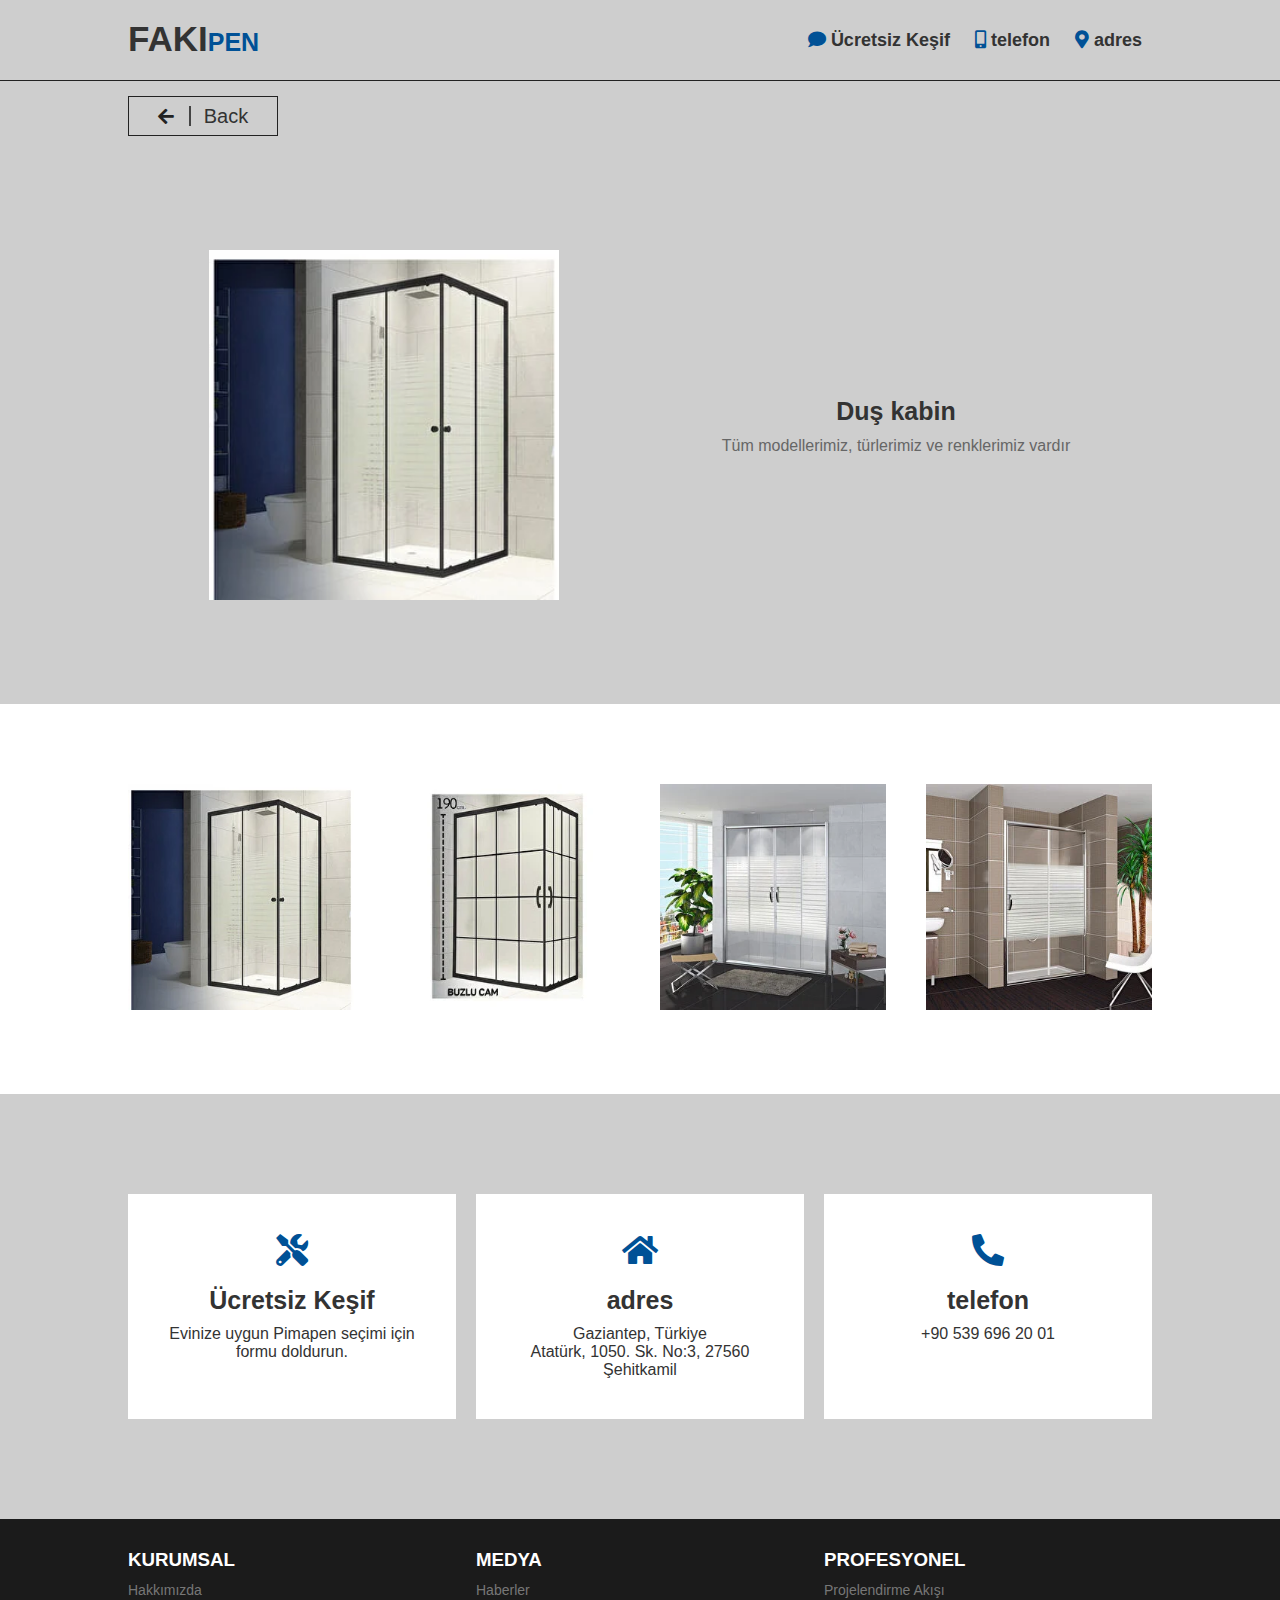
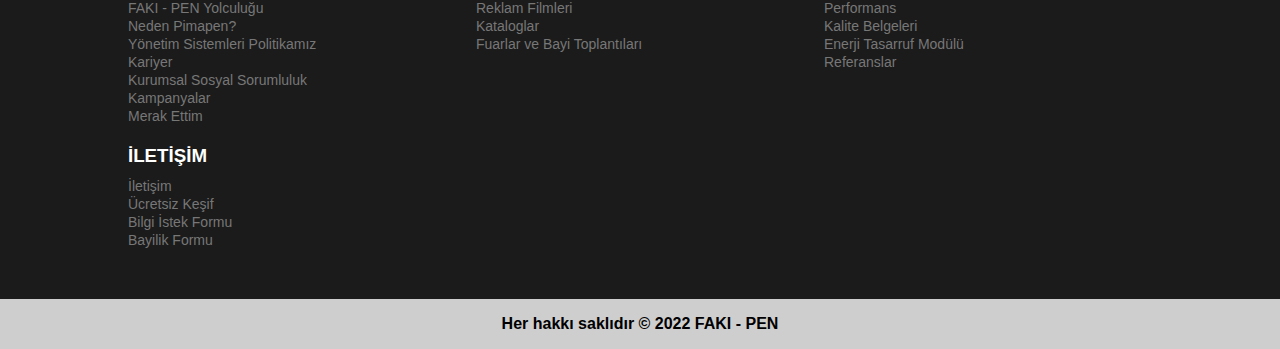
<file: tow_active.html>
<!DOCTYPE html>
<html lang="en">
<head>
    <meta charset="UTF-8">
    <meta http-equiv="X-UA-Compatible" content="IE=edge">
    <meta name="viewport" content="width=device-width, initial-scale=1.0">
    <link rel="stylesheet" href="css/all.min.css">
    <link rel="stylesheet" href="css/style.css">
    <title>Document</title>
</head>
<body>
    <!-- ----------------------------- | ' Start Header ' | ----------------------------- -->
    <header class="header header-one">
        <div class="container">
            <div class="header-box">
                <div class="list">
                    <div class="logo">
                        <a href="index.html"><h1>FAKI<span>PEN</span></h1></a>
                    </div>
                    <i class="fas fa-bars bars"></i>
                    <div class="nav">
                        <i class="fas fa-chevron-right remove"></i>
                        <ul class="list-ul">
                            <li><a href="five.html"><i class="fas fa-comment"></i>Ücretsiz Keşif</a></li>
                            <li><a href="tel:05396962001"><i class="fas fa-mobile-alt"></i></i>telefon</a></li>
                            <li><a href="https://goo.gl/maps/wMHVKo8U5736yJ65A""><i class="fas fa-map-marker-alt"></i>adres</a></li>
                        </ul>
                        <!-- <div class="icons">
                            <a href="#"><i class="fab fa-facebook"></i></a>
                            <a href="#"><i class="fab fa-instagram"></i></a>
                            <a href="https://wa.me/c/905396962001"><i class="fab fa-whatsapp"></i></a>
                        </div> -->
                    </div>
                </div>
            </div>
        </div>
    </header>
    <!-- ----------------------------- | ' End Header ' | ----------------------------- -->


    <!-- ----------------------------- | ' Start One-Portfolio-Active ' | ----------------------------- -->   
    <div class="portfolio-active">
        <div class="back">
            <div class="container">
                <span class="back-btn">
                    <i class="fas fa-arrow-left"></i>
                    <a href="index.html">Back</a>
                </span>
            </div>
        </div>
        <div class="container">
            <div class="box">
                <div class="port-top">
                    <div class="left">
                        <img src="img/dus - 1.webp" alt="">
                    </div>
                    <div class="right">
                        <h2>Duş kabin</h2>
                        <p>Tüm modellerimiz, türlerimiz ve renklerimiz vardır</p>
                    </div>
                </div>
            </div>
        </div>
    </div>
    <!-- ----------------------------- | ' End One-Portfolio-Active ' | ----------------------------- -->

    <!-- ----------------------------- | ' Start One-Portfolio-Active ' | ----------------------------- -->   
    <div class="portfolio-bottom">
        <div class="container">
            <div class="imgs">
                <div class="img">
                    <img src="img/dus - 1.webp" alt="">
                </div>
                <div class="img">
                    <img src="img/dus - 2.webp" alt="">
                </div>
                <div class="img">
                    <img src="img/dus - 3.webp" alt="">
                </div>
                <div class="img">
                    <img src="img/dus - 4.webp" alt="">
                </div>
            </div>
        </div>
    </div>
    <!-- ----------------------------- | ' End One-Portfolio-Active ' | ----------------------------- -->

    <!-- ----------------------------- | ' Start satec ' | ----------------------------- -->
    <div class="satec padding">
        <div class="container">
            <div class="box">
                <div class="text">
                    <i class="fas fa-tools fa-2x"></i>
                    <h3>Ücretsiz Keşif</h3>
                    <a href="five.html">Evinize uygun Pimapen seçimi için formu doldurun.</a>
                </div>
                <div class="text">
                    <i class="fas fa-home fa-2x"></i>
                    <h3>adres</h3>
                    <a href="https://goo.gl/maps/wMHVKo8U5736yJ65A">Gaziantep, Türkiye <br> Atatürk, 1050. Sk. No:3, 27560 Şehitkamil</a>
                </div>
                <div class="text">
                    <i class="fas fa-phone-alt fa-2x"></i>
                    <h3>telefon</h3>
                    <a href="tel:05396962001">+90 539 696 20 01</a>
                </div>
            </div>
        </div>
    </div>
    <!-- ----------------------------- | ' End satec ' | ----------------------------- -->

    <!-- ----------------------------- | ' Start Footer ' | ----------------------------- -->
    <footer>
        <div class="container">
            <div class="box">
                <div class="footer-text">
                    <h3>KURUMSAL</h3>
                    <ul>
                        <li><a href="#">Hakkımızda</a></li>
                        <li><a href="#">FAKI - PEN Yolculuğu</a></li>
                        <li><a href="#">Neden Pimapen?</a></li>
                        <li><a href="#">Yönetim Sistemleri Politikamız</a></li>
                        <li><a href="#">Kariyer</a></li>
                        <li><a href="#">Kurumsal Sosyal Sorumluluk</a></li>
                        <li><a href="#">Kampanyalar</a></li>
                        <li><a href="#">Merak Ettim</a></li>
                    </ul>
                </div>
                <div class="footer-text">
                    <h3>MEDYA</h2>
                    <ul>
                        <li><a href="#">Haberler</a></li>
                        <li><a href="#">Reklam Filmleri</a></li>
                        <li><a href="#">Kataloglar</a></li>
                        <li><a href="#">Fuarlar ve Bayi Toplantıları</a></li>
                    </ul>
                </div>
                <div class="footer-text">
                    <h3>PROFESYONEL</h3>
                    <ul>
                        <li><a href="#">Projelendirme Akışı</a></li>
                        <li><a href="#">Performans</a></li>
                        <li><a href="#">Kalite Belgeleri</a></li>
                        <li><a href="#">Enerji Tasarruf Modülü</a></li>
                        <li><a href="#">Referanslar</a></li>
                    </ul>
                </div>
                <div class="footer-text">
                    <h3>İLETİŞİM</h3>
                    <ul>
                        <li><a href="#">İletişim</a></li>
                        <li><a href="#">Ücretsiz Keşif</a></li>
                        <li><a href="#">Bilgi İstek Formu</a></li>
                        <li><a href="#">Bayilik Formu</a></li>
                    </ul>
                </div>
            </div>
        </div>
        <div class="box-bottom">
            <h4>Her hakkı saklıdır © 2022 FAKI - PEN</h2>
        </div>
    </footer>
    <!-- ----------------------------- | ' End Footer ' | ----------------------------- -->

    <!-- ----------------------------- | ' Start satec ' | ----------------------------- -->
    <div class="satec-fixed">
        <div class="text">
            <i class="fas fa-comment"></i><br>
            <a href="five.html">Ücretsiz Keşif</a>
        </div>
        <div class="text">
            <i class="fas fa-map-marker-alt"></i><br>
            <a href="https://goo.gl/maps/wMHVKo8U5736yJ65A">adres</a>
        </div>
        <div class="text">
            <i class="fas fa-mobile-alt"></i><br>
            <a href="tel:05396962001">telefon</a>
        </div>
    </div>
    <!-- ----------------------------- | ' End satec ' | ----------------------------- -->










    <script src="js/main.js"></script>
</body>
</html>
</file>
<file: css/style.css>
:root{
    /* --main-color: #396eb0; */
    --main-color: #005196;
    --h-color: #333;
    --p-color: #666;
    --white-color: #fff;
}
*{
    padding: 0;
    margin: 0;
    box-sizing: border-box;
    /* font-family: fantasy; */
    font-family: -apple-system, BlinkMacSystemFont, 'Segoe UI', Roboto, Oxygen, Ubuntu, Cantarell, 'Open Sans', 'Helvetica Neue', sans-serif;
}
body{
    width: 100%;
    margin: 0;
    overflow-x: hidden;
    background: #cecece;
}
li{
    list-style: none;
}
a{
    text-decoration: none;
}
input:focus{
    outline: none;
}

/* Start Global Elements */
.container{
    max-width: 1200px;
    width: 80%;
    margin: 0 auto;             
}
.padding{
    padding-top: 100px;
    padding-bottom: 100px;
}
@media (max-width:576px) {
    .padding{
        padding-top: 50px;
        padding-bottom: 50px;
    }
    
}
/* ------------------------------ Start loader */
.loader{
    position: fixed;
    /* display: none; */
    left: 0;
    top: 0;
    right: 0;
    bottom: 0;
    width: 100%;
    height: 100%;
    z-index: 999999999;
}
.loader-box{
    margin: 0;
    height: 100vh;
    display: grid;
    place-content: center;
    background: #1b1b1b;
    overflow: hidden;
}
.loader-item{
    width: 100px;
    aspect-ratio: 1;
    display: grid;
    mix-blend-mode: lighten;
    border-radius: 50%;
    background: #d5adc6;
    /* background-image: linear-gradient(300deg, #d5adc8 0%, #ff8489 74%); */
    background-image: linear-gradient(300deg,#aac6e4  0%, var(--main-color) 74%);
    clip-path: circle(47%);
    animation: r 6s infinite reverse linear;
}
.loader-item::before{
    content: "";
    border-radius: 50%;
    background: radial-gradient(56% 86% at bottom, #000 98%, white)content-box, #000;
    padding: 10px;
    filter: blur(6px) contrast(10);
    mix-blend-mode: darken;
    animation: r 2s infinite;
}
@keyframes r {
    to{
        transform: rotate(1080deg);
    }
}
/* ------------------------------ End loader  */


/* ------------------------------ Start Header ------------------------ */
.header{
    position: relative;
    height: 100vh;
    width: 100%;
    position: relative;
    background: url("../img/banner-minpng_11-05-2021_12-55-58.png")no-repeat center center;
    background-size: cover;
}
.header-one{
    background: transparent;
    height: 80px;
    line-height: 80px;
}
.header .list{
    display: flex;
    justify-content: space-between;
    align-items: center;
    height: 80px;
}
.header .list .logo h1{
    font-size: 35px;
    font-weight: bold;
    color: var(--h-color);
}
.header .list .logo h1 span{
    font-size: 25px;
    color: var(--main-color);
}
.header .list .logo img{
    width: 150px;
}
.header .list .nav{
    display: flex;
    justify-content: space-between;
}
.header .list .list-ul{
    display: flex;
}
.header .list .list-ul li{
    margin: 0 10px;
}
.header .list .list-ul li a{
    color: var(--h-color);
    font-weight: bold;
    font-size: 18px;
    transition: all 0.5s ease-in-out;
}
.header .list .list-ul li a:hover{
    color: var(--main-color);
}
.header .list .list-ul li a i{
    color: var(--main-color);
    margin: 0 5px;
}
.header .list .icons{
    margin-left: 50px;
}
.header .list .icons i{
    font-size: 20px;
    margin: 0 5px;
    cursor: pointer;
    color: #222;
    transition: all 0.3s ease-in-out;
}
.header .list .remove,
.header .list .bars{
    display: none;
}
.header .list .icons i:hover{
    color: var(--main-color);
}
@media (max-width:991px) {
    .header .list .bars{
        display: block;
        font-size: 25px;
        cursor: pointer;
    }
    .header .list .nav{
        background: #eee;
        padding: 30px 10px;
        display: none;
        position: absolute;
        max-width: 400px;
        height: 100vh;
        top: 0px;
        right: 0;
        animation: list 0.4s backwards;
        z-index: 999;
    }
    @keyframes list{
        0%{
            transform: translateX(100%);
        }
    }
    .header .list .nav.active{
        display: block;
    }
    .header .list .remove{
        display: block;
        position: absolute;
        left: -30px;
        width: 30px;
        height: 30px;
        line-height: 30px;
        text-align: center;
        border-radius: 4px 0 0 4px;
        background: #fff;
        cursor: pointer;
        transition: all 0.3s ease-in-out;
        color: var(--h-color);
    }
    .header .list .remove:hover{
        background-color: var(--main-color);
        color: #fff;
    }
    .header .list .list-ul{
        display: block;
    }
    .header .list .list-ul li{
        margin: 15px 0px;
    }
    .header .list .list-ul li a{
        color: var(--h-color);
        font-weight: bold;
        font-size: 18px;
        transition: all 0.5s ease-in-out;
    }
    .header .list .icons{
        margin: 30px 0 0 0;
    }
    .header .list .icons i{
        font-size: 20px;
        margin: 0 5px;
        cursor: pointer;
        color: #222;
        transition: all 0.3s ease-in-out;
    }
}












.header .header-text{
    position: absolute;
    top: 50%;
    left: 50%;
    transform: translate(-50%, -50%);
    border-left: 10px solid var(--main-color);
    padding-left: 30px;
}
.header .header-text h2{
    color: var(--h-color);
}
.header .header-text h1{
    font-size: 50px;
    font-weight: bold;
}

.header .down{
    position: absolute;
    bottom: 20%;
    left: 50%;
    transform: translateX(-50%);
    font-size: 30px;
    animation: down infinite 2s;
}
@keyframes down{
    0%, 20%, 53%, 80%, 100% {
        animation-timing-function: cubic-bezier(0.215, 0.610, 0.355, 1.000);
        transform: translate3d(0,0,0);
    }
    40%, 43% {
        animation-timing-function: cubic-bezier(0.755, 0.050, 0.855, 0.060);
        transform: translate3d(0, -30px, 0);
    }
    70% {
        animation-timing-function: cubic-bezier(0.755, 0.050, 0.855, 0.060);
        transform: translate3d(0, -15px, 0);
    }
    90% {
        transform: translate3d(0,-4px,0);
    }
}
@media (max-width:767px) {
    .header .header-text h2{
        font-size: 20px;
    }
    .header .header-text h1{
        font-size: 35px;
    }
}
@media (max-width:576px) {
    .header .header-text {
        border-left: 5px solid var(--main-color);
        padding-left: 10px;
    }
    .header .header-text h2{
        font-size: 15px;
    }
    .header .header-text h1{
        font-size: 25px;
    }
}
/* ------------------------------ End Header ------------------------ */

/* ------------------------------ Start About ------------------------ */
.about .text{
    text-align: center;
    max-width: 800px;
    margin: 0 auto;
}
.about .text h2{
    color: var(--h-color);
    font-weight: bold;
    font-size: 3rem;
}
.about .text h2 span{
    color: var(--main-color);
}
.about .text p{
    color: var(--p-color);
    letter-spacing: 2px;
    padding: 20px 0 50px;
}
.about .box{
    display: grid;
    grid-template-columns: repeat(auto-fit, minmax(200px, 1fr));
    gap: 40px;
}
.about .about-item{
    padding: 10px;
    position: relative;
    transition: all 0.4s ease;
}
.about .about-item:hover{
    transform: translateY(-10px);
}
.about .about-item:hover::before{
    content: "";
    position: absolute;
    left: -10px;
    top: -10px;
    background: var(--main-color);
    z-index: -1;
    width: 100px;
    height: 200px;
}
.about .about-item::after{
    content: "";
    position: absolute;
    bottom: -60px;
    left: 0;
    width: 100%;
    height: 4px;
    transform: scale(0);
    background: var(--main-color);
    transition: all 0.5s ease;
}
.about .about-item:hover::after{
    transform: scale(1);
}
.about .about-item img{
    width: 100%;
    max-height: 300px;
    height: 100%;
}
.about .about-item a{
    font-size: 1.2rem;
    color: var(--h-color);
    font-weight: bold;
    transition: all 0.5s ease;
}
.about .about-item a:hover{
    color: var(--main-color);
}
@media (max-width:767px) {
    .about .text h2{
        font-size: 35px;
    }
}
@media (max-width:576px) {
    .about .text h2{
        font-size: 25px;
    }
}
/* ------------------------------ End About ------------------------ */

/* ------------------------------ Start portfolio ------------------------ */
.portfolio{
    padding-top: 40px;
    padding-bottom: 40px;
}
.portfolio .box{
    text-align: center;
}
.portfolio .box h2{
    margin-bottom: 40px;
    color: var(--h-color);
    font-size: 40px;
}
.portfolio .box .box-port{
    display: grid;
    grid-template-columns: repeat(auto-fill, minmax(250px, 1fr));
    gap: 20px;
}
.portfolio .box .box-port .text{
    overflow: hidden;
    text-align: center;
    padding: 20px;
    background-color: #fff;
    border-radius: 6px;
}
.portfolio .box .box-port div{
    width: 100%;
}
.portfolio .box .box-port img{
    width: 100%;
    margin-bottom: 20px;
}
.portfolio .box .box-port h3{
    color: var(--h-color);
    padding-bottom: 20px;
    font-size: 17px;
}
.portfolio .box .box-port i:last-child{
    color: var(--h-color);
    width: 200px;
    height: 40px;
    line-height: 40px;
    text-align: center;
    border-radius: 4px;
    border: 1px solid var(--p-color);
    cursor: pointer;
    font-size: 20px;
    transition: all 0.3s ease-in-out;
}
.portfolio .box .box-port i:last-child:hover{
    background-color: var(--main-color);
    border-color: var(--main-color);
    color: #fff;
}
/* ------------------------------ End portfolio ------------------------ */

/* ------------------------------ Start Slider ------------------------ */
.slider .box{
    height: 500px;
    max-width: 1000px;
    margin: 0 auto;
    position: relative;
}
.slider .box .slider-box{
    background-size: cover;
    left: 0;
    top: 0;
    width: 100%;
    height: 100%;
    position: relative;
    display: none;
}
.slider .box .slider-box.active{
    display: block;
    animation: slide 0.4s linear;
}
@keyframes slide {
    0%{
        transform: scale(0.9);
        opacity: 0;
    }
    100%{
        transform: scale(1);
        opacity: 1;
    }
}
.slider .box .slider-box:first-child{
    background: url("../img/merak-ettimpng_05-08-2021_08-28-01.png");
}
.slider .box .slider-box:nth-child(2){
    background: url("../img/back\ 3.avif") no-repeat;
}
.slider .box .slider-box:nth-child(3){
    background: url("../img/27894.jpg");
}
.slider .box .slider-box .item{
    position: absolute;
    top: 50%;
    right: 0;
    transform: translateY(-50%);
    background-color: #fff;
    padding: 50px;
    max-width: 500px;
    display: inline-block;
}
.slider .box .slider-box i{
    font-size: 30px;
}
.slider .box .slider-box h2{
    padding: 30px 0 20px;
    font-size: 20px;
    color: #333;
}
.slider .box .slider-box p{
    color: #777;
    line-height: 2;
    padding-bottom: 50px;
}
.slider .box .button{
    position: absolute;
    right: 250px;
    bottom: 105px;
}
.slider .box .button div{
    margin: 5px;
    font-size: 25px;
    font-size: 30px;
    color: #333;
    cursor: pointer;
    width: 40px;
    height: 40px;
    line-height: 40px;
    text-align: center;
    cursor: pointer;
    background-color: #eee;
    border-radius: 5px;
    transition: all 0.4s ease-in-out;
}
.slider .box .button div:hover{
    background-color: var(--main-color);
    color: #fff;
}
@media (max-width:576px) {
    /* .slider .box .slider-box{

    } */
    .slider .box .slider-box .item{
        padding: 15px;
        text-align: center;
        bottom: 0;
        transform: translateY(0);
    }
    .slider .box .button{
        bottom: 10px;
        right: 50%;
        transform: translateX(50%);
    }
    .slider .box .slider-box h2{
        padding: 10px 0;
        font-size: 18px;
    }
    .slider .box .slider-box p {
        font-size: 15px;
        line-height: 1.4;
    }
}
/* ------------------------------ End Slider ------------------------ */

/* ------------------------------ Start Faq ------------------------ */
.container_accordion{
    max-width: 800px;
    margin: 0 auto;
}
.container_accordion .heading{
    text-align: center;
    margin-bottom: 30px;
}
.container_accordion .heading h2{
    font-size: 30px;
    padding: 10px;
    color: #111;
}
.container_accordion .heading p{
    color: #333;
}
.container_accordion .accordion-container{
    padding: 0 20px;
}
.container_accordion .accordion{
    margin-bottom: 20px;
    cursor: pointer;
}
.container_accordion .accordion.active .accordion-heading{
    background-color: var(--main-color);
}
.container_accordion .accordion.active .accordion-heading h3{
    color: #fff;
}
.container_accordion .accordion.active .accordion-heading i{
    color: #fff;
    transform: rotate(180deg);
    transition: transform .2s .1s;
}
.container_accordion .accordion.active .accordion-content{
    display: block;
}
.container_accordion .accordion .accordion-heading{
    display: flex;
    align-items: center;
    justify-content: space-between;
    gap: 10px;
    background: #fff;
    /* border: 1px solid #333; */
    padding: 15px 20px;
}
.container_accordion .accordion .accordion-heading h3{
    font-size: 15px;
}
.container_accordion .accordion .accordion-heading i{
    font-size: 25px;
}
.container_accordion .accordion .accordion-content{
    padding: 15px 20px;
    border: 1px solid #777;
    font-size: 13px;
    background-color: #fff;
    border-top: 0;
    display: none;
    animation:  anime .3s linear backwards;
    line-height: 2;
    transform-origin: top;
}
@keyframes anime {
    0%{
        transform: scaleY(0);
    }
}
/* ------------------------------ End Faq ------------------------ */

/* ------------------------------ Start satec ------------------------ */
.satec .box{
    display: grid;
    grid-template-columns: repeat(auto-fit, minmax(250px, 1fr));
    gap: 20px;
}
.satec .box .text{
    background-color: #fff;
    padding: 40px 30px;
    text-align: center;
    transition: all 0.5s ease-in-out;
    cursor: pointer;
}
.satec .box .text:hover{
    background-color: var(--main-color);
}
.satec .box i{
    color: var(--main-color);
}
.satec .box h3{
    font-size: 25px;
    font-weight: bold;
    color: var(--h-color);
    margin: 20px 0 10px;
}
.satec .box p{
    color: var(--p-color);
    padding: 10px 0;
}
.satec .box a{
    color: var(--h-color);
}
.satec .box .text:hover a,
.satec .box .text:hover h3,
.satec .box .text:hover i{
    color: #fff;
}
/* ------------------------------ End satec ------------------------ */

/* ------------------------------ Start Footer ------------------------ */
footer{
    background-color: #1b1b1b;
    padding-top: 30px;
}
footer .box{
    padding-bottom: 50px;
    display: grid;
    gap: 20px;
    grid-template-columns: repeat(auto-fill, minmax(250px, 1fr));
}
footer .box h3{
    color: #fff;
    padding-bottom: 10px;
}
footer .box ul li a{
    color: #777;
    line-height: 1;
    font-size: 14px;
    transition: all 0.4s ease-in-out;
}
footer .box ul li a:hover{
    color: var(--main-color);
}
footer .box-bottom{
    background-color: #cecece;
    text-align: center;
    height: 50px;
    line-height: 50px;
}
footer .box-bottom h2{
    color: var(--h-color);
}
/* ------------------------------ End Footer ------------------------ */


/* ------------------------------ Start satec-fixed ------------------------ */
.satec-fixed{
    display: none;
}
@media (max-width:767px) {
    footer{
        margin-bottom: 50px;
    }
    .satec-fixed{
        position: fixed;
        display: flex;
        left: 0;
        right: 0;
        bottom: 0;
        z-index: 9999;
    }
    .satec-fixed .text{
        width: 100%;
        padding: 5px 0;
        text-align: center;
        transition: all 0.3s ease-in-out;
        background-color: #fff;
    }



    .satec-fixed .text:not(:last-child){
        border-right: 1px solid var(--h-color);
    }
    .satec-fixed .text a{
        color: var(--h-color);
        font-size: 14px;
    }
    .satec-fixed .text:hover{
        background-color: var(--main-color);
        color: #fff;
    }
    .satec-fixed .text:hover a,
    .satec-fixed .text:hover a i{
        color: #fff;
    }
    .satec-fixed .text:hover:not(:last-child){
        border-right-color: var(--main-color);
    }
}
@media (max-width:400px) {
    .satec-fixed .text{
        padding: 5px;
    }
}
/* ------------------------------ End satec-fixed ------------------------ */







/* ------------------------------ Start Three-html ------------------------ */

/* --------------- Start Section */
.one-about-bottom,
.one-about-top,
.one-section{
    padding-top: 80px;
    padding-bottom: 80px;
}
.one-about-bottom .box,
.one-about-top .box,
.one-section .box{
    display: flex;
    justify-content: space-between;
    align-items: center;
}
.one-about-bottom .box .right,
.one-about-bottom .box .left,
.one-about-top .box .left,
.one-about-top .box .right,
.one-section .box .left,
.one-section .box .right{
    flex-basis: 0 0 50%;
    width: 100%;
}
.one-about-bottom .box .left,
.one-about-top .box .left,
.one-section .box .left{
    text-align: center;
}
.one-section .box .left img{
    max-width: 400px;
    width: 100%;
}
.one-about-bottom .box .right h2,
.one-about-top .box .right h2,
.one-section .box .right h2{
    color: var(--h-color);
    font-size: 40px;
    padding-bottom: 20px;
    position: relative;
    padding-left: 30px;
    display: inline-block;
}
.one-section .box .right h2:first-child{
    padding-left: 0px;
}
.one-about-bottom .box .right h2::before,
.one-about-top .box .right h2::before{
    content: "";
    position: absolute;
    left: 0;
    top: 5px;
    width: 10px;
    height: 50px;
    background-color: var(--main-color);
}
.one-about-bottom .box .right p,
.one-about-top .box .right p,
.one-section .box .right p{
    color: var(--p-color);
    line-height: 1.3;
}
/* --------------- End Section */

/* --------------- Start One-About-top */
.one-about-top{
    background-color: #fff;
}
.one-about-bottom .box .left img,
.one-about-top .box .left img{
    max-width: 300px;
    width: 100%;
}
/* --------------- End One-About-top */

/* Start Media */
@media (max-width:767px) {
    .one-about-bottom,
    .one-about-top,
    .one-section{
        padding-top: 50px;
        padding-bottom: 50px;
    }
    .one-about-bottom .box,
    .one-about-top .box,
    .one-section .box{
        flex-direction: column;
    }
    .one-about-bottom .box .right,
    .one-about-bottom .box .left,
    .one-about-top .box .left,
    .one-about-top .box .right,
    .one-section .box .left,
    .one-section .box .right{
        flex-basis: 0 0 100%;
        width: 100%;
    }
    .one-section .box .left img{
        max-width: 200px;
        margin-bottom: 30px;
    }
    .one-about-bottom .box .left img,
    .one-about-top .box .left img{
        max-width: 150px;
    }
    .one-about-top .box .left img{
        margin-bottom: 30px;
    }
    .one-about-bottom .box .left img{
        margin-top: 30px;
    }
    .one-about-bottom .box .right,
    .one-about-top .box .right,
    .one-section .box .right{
        text-align: center;
    }
}
.one-about-bottom .right img,
.one-about-top .right img{
    width: 150px;
    margin-bottom: 20px;
}
/* ------------------------------ End One-html ------------------------ */


/* ------------------------------ Start Four-html ------------------------ */
.four-section{
    width: 100%;
    height: 80vh;
    background: url("../img/detail-banner.png") no-repeat center center;
    background-size: cover;
    position: relative;
}
.four-section .box{
    position: absolute;
    left: 50%;
    top: 50%;
    transform: translate(-50%, -50%);
}
.four-section .box h2{
    color: var(--h-color);
    font-size: 40px;
    padding-bottom: 20px;
    position: relative;
    padding-left: 30px;
    display: inline-block;
}
.four-section .box h2::before{
    content: "";
    position: absolute;
    left: 0;
    top: 5px;
    width: 10px;
    height: 50px;
    background-color: var(--main-color);
}
/* ------------------------------ End Four-html ------------------------ */

/* ------------------------------ Start four-about ------------------------ */
.four-about-bottom,
.four-about{
    padding-top: 80px;
    padding-bottom: 80px;
    background-color: #fff;
}
.four-about-bottom .box,
.four-about .box{
    display: flex;
    justify-content: space-between;
    align-items: center;
}
.four-about-bottom .box .right,
.four-about-bottom .box .left,
.four-about .box .left,
.four-about .box .right{
    flex-basis: 0 0 50%;
    width: 100%;
}
.four-about .box .left{
    text-align: center;
}
.four-about .box .left img{
    max-width: 400px;
    width: 100%;
}
.four-about .box .right h3{
    color: var(--h-color);
    font-size: 40px;
    padding-bottom: 20px;
    position: relative;
    padding-left: 30px;
    display: inline-block;
}
.four-about .box .right h3::before{
    content: "";
    position: absolute;
    left: 0;
    top: 5px;
    width: 10px;
    height: 50px;
    background-color: var(--main-color);
}
.four-about .box .right p{
    color: var(--p-color);
    line-height: 1.3;
    padding: 10px 0;
}
.four-about .box .right h4{
    color: var(--h-color);
}
/* ------------------------------ End four-about ------------------------ */

/* ------------------------------ Start four-about-Bottom ------------------------ */
.four-about-bottom h3{
    color: var(--h-color);
    padding-bottom: 15px;
}
.four-about-bottom h4{
    color: var(--h-color);
    padding: 20px 0;
}
.four-about-bottom p{
    position: relative;
    color: var(--p-color);
    padding-bottom: 15px;
    padding-left: 5px;
    margin-left: 40px;
}
.four-about-bottom p::before{
    content: "";
    position: absolute;
    width: 6px;
    height: 6px;
    left: -20px;
    top: 8px;
    background-color: #111;
}
.four-about-bottom span{
    color: var(--p-color);
}

@media (max-width:991px) {
    .four-about-bottom,
    .four-about{
        padding-top: 60px;
        padding-bottom: 60px;
    }
    .four-section .box h2{
        font-size: 30px;
        width: 100%;
    }
    .four-about-bottom .box,
    .four-about .box{
        flex-direction: column;
    }
    .four-about-bottom .box .right,
    .four-about-bottom .box .left,
    .four-about .box .left,
    .four-about .box .right{
        flex-basis: 0 0 100%;
        width: 100%;
    }
    .four-about .box .left img{
        margin-bottom: 30px;
    }

}
@media (max-width:767px) {
    .four-about-bottom,
    .four-about{
        padding-top: 50px;
        padding-bottom: 50px;
    }
    .four-about .box .right h3{
        font-size: 30px;
    }
    .four-about .box .right h3::before{
        content: "";
        position: absolute;
        left: 0;
        top: 5px;
        width: 10px;
        height: 30px;
        background-color: var(--main-color);
    }
}
@media (max-width:576px) {
    .four-about-bottom,
    .four-about{
        padding-top: 40px;
        padding-bottom: 40px;
    }
    .four-about .box .right h3,
    .four-section .box h2{
        font-size: 20px;
        display: flex;
    }
}
/* ------------------------------ End four-about-Bottom ------------------------ */

/* ------------------------------ End Three - section ------------------------ */
.five-header,
.three-img,
.three-section{
    padding-top: 80px;
    padding-bottom: 80px;
}
.five-header .box,
.three-section .box{
    display: flex;
    justify-content: center;
    align-items: center;
}
.five-header .box .left,
.five-header .box .right,
.three-section .left,
.three-section .right{
    flex-basis: 0 0 50%;
    width: 100%;
}
.five-header .left,
.three-section .left{
    text-align: center;
}
.three-section .left img{
    max-width: 250px;
}
.five-header .right h2,
.three-section .right h2{
    color: var(--h-color);
    font-size: 40px;
    padding-bottom: 20px;
    position: relative;
}
.five-header .right p,
.three-section .right p{
    color: var(--p-color);
    line-height: 1.3;
}

.three-img{
    background-color: #fff;
}
.five-img .imgs,
.three-img .imgs{
    display: grid;
    grid-template-columns: repeat(auto-fit, minmax(200px, 1fr));
    gap: 40px;
}
.five-img .imgs .img img,
.three-img .imgs .img img{
    width: 100%;
    height: 200px;
}
@media (max-width:991px) {
    .three-img,
    .three-section{
        padding-top: 50px;
    }
    .five-header .box,
    .three-section .box{
        flex-direction: column;
    }
    .five-header .left,
    .five-header .right,
    .three-section .left,
    .three-section .right{
        flex-basis: 0 0 100%;
        width: 100%;
    }
    .five-header .left,
    .three-section .left{
        margin-bottom: 30px;
    }
    .five-header .right h2,
    .three-section .right h2{
        font-size: 30px;
    }
}
@media (max-width:576px) {
    .five-img,
    .three-img,
    .three-section{
        padding-top: 40px;
    }
    .five-header .left img,
    .three-section .left img{
        max-width: 150px;
    }
    .five-header .right h2,
    .three-section .right h2{
        font-size: 20px;
    }
}
/* ------------------------------ End Three - section ------------------------ */

/* ------------------------------ Start five-header ------------------------ */
.five-header{
    background-color: #fff;
    text-align: center;
}
.five-header .box .left img{
    max-width: 400px;
}
.five-img{
    padding-top: 60px;
    padding-bottom: 60px;
}
.five-header .right p{
    margin-bottom: 30px;
}
.five-header .right a{
    font-size: 20px;
    font-weight: 500;
    color: #fff;
    background-color: var(--main-color);
    padding: 8px 20px;
    border-radius: 4px;
    transition: all 0.3s ease-in-out;
}
.five-header .right a:hover{
    opacity: 0.8;
}
.five-img .imgs .img img{
    height: 100%;
}
/* ------------------------------ End five-header ------------------------ */



/* ------------------------------ Start One - portFolio - active ------------------------ */
/* ------------------- Start portfolio-active */
.portfolio-active{
    background-color: #cecece;
}
.back{
    display: flex;
    align-items: center;
    height: 70px;
    line-height: 80px;
    border-top: 1px solid #222;
}
.back span{
    display: flex;
    align-items: center;
    justify-content: center;
    width: 150px;
    height: 40px;
    border: 1px solid #222;
    transition: all 0.3s ease-in-out;
    cursor: pointer;
}
.back a{
    position: relative;
    font-size: 20px;
    color: #333;
    padding-left: 15px;
}
.back a::before{
    content: "";
    position: absolute;
    width: 2px;
    height: 20px;
    background-color: #444;
    bottom: 30px;
    left: 0;
}
.back i{
    color: #222;
    font-size: 18px;
    padding-right: 15px;
}
.back span:hover{
    background-color: var(--main-color);
    border-color: var(--main-color);
}
.back span:hover a::before{
    background-color: #fff;
}
.back span:hover a,
.back span:hover i{
    color: #fff;
}
.portfolio-active .box .port-top{
    display: flex;
    justify-content: space-between;
    align-items: center;
    text-align: center;
    padding: 100px 0;
}
.portfolio-active .box .port-top .left,
.portfolio-active .box .port-top .right{
    flex-basis: 0 0 50%;
    width: 100%;
}
.portfolio-active .box .port-top .left{
    text-align: center;
}
.portfolio-active .box .port-top .left img{
    max-width: 350px;
    width: 100%;
}
.portfolio-active .box .port-top .right h2{
    font-size: 25px;
    padding-bottom: 10px;
    color: var(--h-color);
}
.portfolio-active .box .port-top .right p{
    color: var(--p-color);
    line-height: 1.3;
}


.portfolio-bottom{
    padding: 80px 0;
    background-color: #fff;
}
.portfolio-bottom .imgs{
    display: grid;
    grid-template-columns: repeat(auto-fit, minmax(200px, 1fr));
    gap: 40px;
}
.portfolio-bottom .imgs{
    width: 100%;
}
.portfolio-bottom .imgs img{
    width: 100%;
}
@media (max-width:991px) {
    .portfolio-active .box .port-top .left img{
        max-width: 200px;
    }
}
@media (max-width:767px) {
    .portfolio-active .box .port-top{
        flex-direction: column;
    }
    .portfolio-active .box .port-top .left,
    .portfolio-active .box .port-top .right{
        flex-basis: 0 0 100%;
    }
    .portfolio-active .box .port-top .left img{
        margin-bottom: 30px;
    }
}
/* ------------------------------ End One - portFolio - active ------------------------ */


@media (max-width:576px) {
    .five-header .box .left img {
        max-width: 300px;
    }
}
</file>
